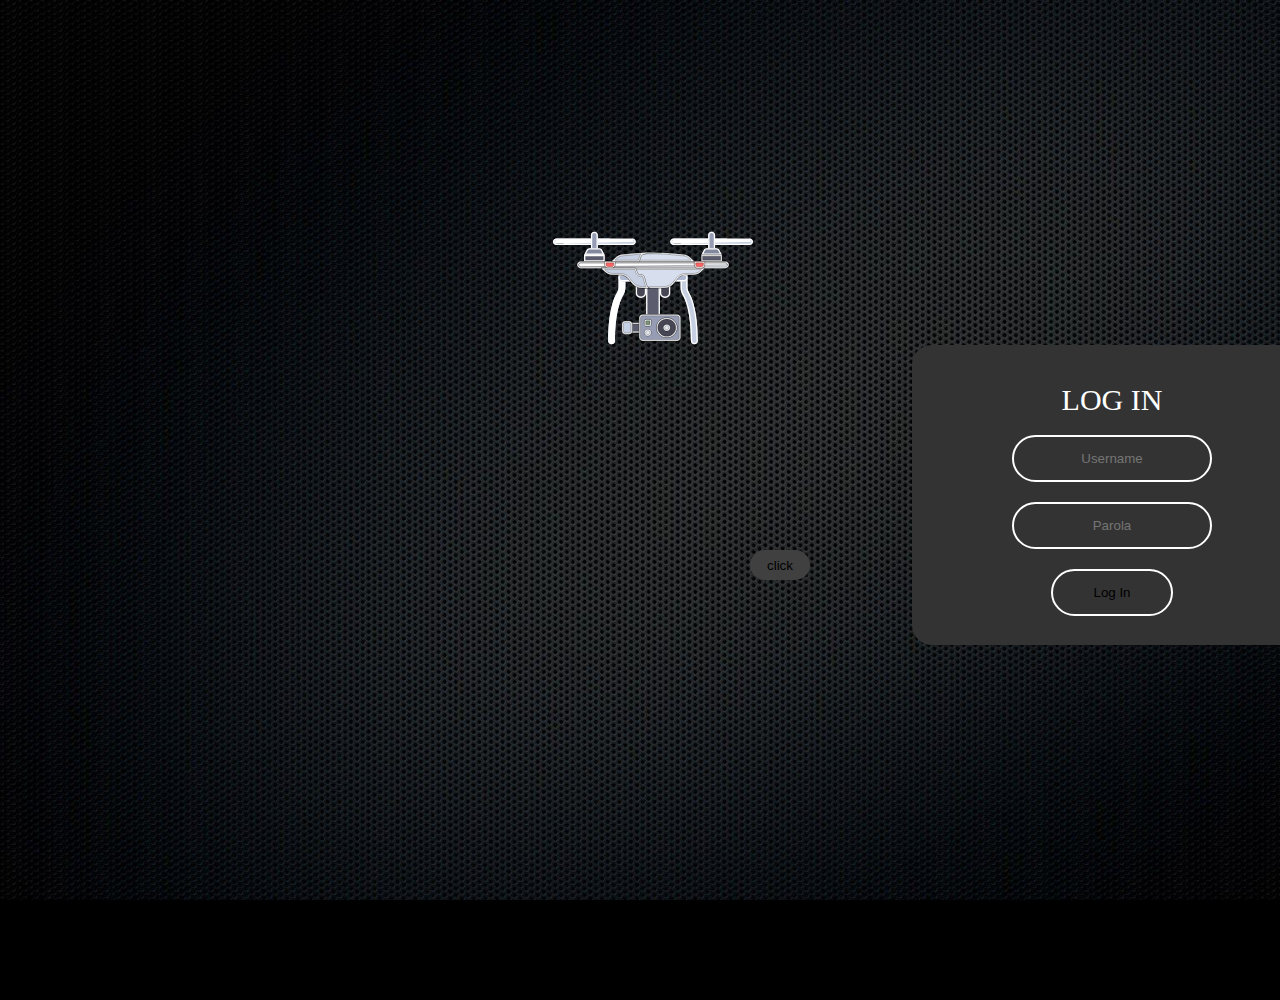
<file: index.html>
<!DOCTYPE html>
<html>
<head>
    <title>Drones</title>
    <link rel="stylesheet" type="text/css" href="css/drone.css">
    <meta charset="utf-8">
    <link rel="icon" type="favicon.ico" href="logo/pngfind.com-drone-png-534032.png">
</head>

<body background="logo/black22.png" style="background-repeat: no-repeat; background-size: cover; background-attachment: fixed; height: 1000px;">

   <svg width="441" height="109" viewBox="0 0 441 109" fill="none" xmlns="http://www.w3.org/2000/svg" id="logo">
<path d="M30.5859 105H9.21094L9.35156 93.9609H30.5859C37.8984 93.9609 43.9922 92.4375 48.8672 89.3906C53.7422 86.2969 57.3984 81.9844 59.8359 76.4531C62.3203 70.875 63.5625 64.3594 63.5625 56.9062V50.6484C63.5625 44.7891 62.8594 39.5859 61.4531 35.0391C60.0469 30.4453 57.9844 26.5781 55.2656 23.4375C52.5469 20.25 49.2188 17.8359 45.2812 16.1953C41.3906 14.5547 36.9141 13.7344 31.8516 13.7344H8.78906V2.625H31.8516C38.5547 2.625 44.6719 3.75 50.2031 6C55.7344 8.20312 60.4922 11.4141 64.4766 15.6328C68.5078 19.8047 71.6016 24.8672 73.7578 30.8203C75.9141 36.7266 76.9922 43.3828 76.9922 50.7891V56.9062C76.9922 64.3125 75.9141 70.9922 73.7578 76.9453C71.6016 82.8516 68.4844 87.8906 64.4062 92.0625C60.375 96.2344 55.5 99.4453 49.7812 101.695C44.1094 103.898 37.7109 105 30.5859 105ZM16.4531 2.625V105H2.88281V2.625H16.4531Z" stroke="white" stroke-width="5"/>
<path d="M108.422 40.875V105H95.4141V28.9219H108.07L108.422 40.875ZM132.188 28.5L132.117 40.5938C131.039 40.3594 130.008 40.2188 129.023 40.1719C128.086 40.0781 127.008 40.0312 125.789 40.0312C122.789 40.0312 120.141 40.5 117.844 41.4375C115.547 42.375 113.602 43.6875 112.008 45.375C110.414 47.0625 109.148 49.0781 108.211 51.4219C107.32 53.7188 106.734 56.25 106.453 59.0156L102.797 61.125C102.797 56.5312 103.242 52.2188 104.133 48.1875C105.07 44.1562 106.5 40.5938 108.422 37.5C110.344 34.3594 112.781 31.9219 115.734 30.1875C118.734 28.4062 122.297 27.5156 126.422 27.5156C127.359 27.5156 128.438 27.6328 129.656 27.8672C130.875 28.0547 131.719 28.2656 132.188 28.5Z" stroke="white" stroke-width="5"/>
<path d="M139.359 67.8047V66.1875C139.359 60.7031 140.156 55.6172 141.75 50.9297C143.344 46.1953 145.641 42.0938 148.641 38.625C151.641 35.1094 155.273 32.3906 159.539 30.4688C163.805 28.5 168.586 27.5156 173.883 27.5156C179.227 27.5156 184.031 28.5 188.297 30.4688C192.609 32.3906 196.266 35.1094 199.266 38.625C202.312 42.0938 204.633 46.1953 206.227 50.9297C207.82 55.6172 208.617 60.7031 208.617 66.1875V67.8047C208.617 73.2891 207.82 78.375 206.227 83.0625C204.633 87.75 202.312 91.8516 199.266 95.3672C196.266 98.8359 192.633 101.555 188.367 103.523C184.148 105.445 179.367 106.406 174.023 106.406C168.68 106.406 163.875 105.445 159.609 103.523C155.344 101.555 151.688 98.8359 148.641 95.3672C145.641 91.8516 143.344 87.75 141.75 83.0625C140.156 78.375 139.359 73.2891 139.359 67.8047ZM152.367 66.1875V67.8047C152.367 71.6016 152.812 75.1875 153.703 78.5625C154.594 81.8906 155.93 84.8438 157.711 87.4219C159.539 90 161.812 92.0391 164.531 93.5391C167.25 94.9922 170.414 95.7188 174.023 95.7188C177.586 95.7188 180.703 94.9922 183.375 93.5391C186.094 92.0391 188.344 90 190.125 87.4219C191.906 84.8438 193.242 81.8906 194.133 78.5625C195.07 75.1875 195.539 71.6016 195.539 67.8047V66.1875C195.539 62.4375 195.07 58.8984 194.133 55.5703C193.242 52.1953 191.883 49.2188 190.055 46.6406C188.273 44.0156 186.023 41.9531 183.305 40.4531C180.633 38.9531 177.492 38.2031 173.883 38.2031C170.32 38.2031 167.18 38.9531 164.461 40.4531C161.789 41.9531 159.539 44.0156 157.711 46.6406C155.93 49.2188 154.594 52.1953 153.703 55.5703C152.812 58.8984 152.367 62.4375 152.367 66.1875Z" stroke="white" stroke-width="5"/>
<path d="M237.938 45.1641V105H224.93V28.9219H237.234L237.938 45.1641ZM234.844 64.0781L229.43 63.8672C229.477 58.6641 230.25 53.8594 231.75 49.4531C233.25 45 235.359 41.1328 238.078 37.8516C240.797 34.5703 244.031 32.0391 247.781 30.2578C251.578 28.4297 255.773 27.5156 260.367 27.5156C264.117 27.5156 267.492 28.0312 270.492 29.0625C273.492 30.0469 276.047 31.6406 278.156 33.8438C280.312 36.0469 281.953 38.9062 283.078 42.4219C284.203 45.8906 284.766 50.1328 284.766 55.1484V105H271.688V55.0078C271.688 51.0234 271.102 47.8359 269.93 45.4453C268.758 43.0078 267.047 41.25 264.797 40.1719C262.547 39.0469 259.781 38.4844 256.5 38.4844C253.266 38.4844 250.312 39.1641 247.641 40.5234C245.016 41.8828 242.742 43.7578 240.82 46.1484C238.945 48.5391 237.469 51.2812 236.391 54.375C235.359 57.4219 234.844 60.6562 234.844 64.0781Z" stroke="white" stroke-width="5"/>
<path d="M336.094 106.406C330.797 106.406 325.992 105.516 321.68 103.734C317.414 101.906 313.734 99.3516 310.641 96.0703C307.594 92.7891 305.25 88.8984 303.609 84.3984C301.969 79.8984 301.148 74.9766 301.148 69.6328V66.6797C301.148 60.4922 302.062 54.9844 303.891 50.1562C305.719 45.2812 308.203 41.1562 311.344 37.7812C314.484 34.4062 318.047 31.8516 322.031 30.1172C326.016 28.3828 330.141 27.5156 334.406 27.5156C339.844 27.5156 344.531 28.4531 348.469 30.3281C352.453 32.2031 355.711 34.8281 358.242 38.2031C360.773 41.5312 362.648 45.4688 363.867 50.0156C365.086 54.5156 365.695 59.4375 365.695 64.7812V70.6172H308.883V60H352.688V59.0156C352.5 55.6406 351.797 52.3594 350.578 49.1719C349.406 45.9844 347.531 43.3594 344.953 41.2969C342.375 39.2344 338.859 38.2031 334.406 38.2031C331.453 38.2031 328.734 38.8359 326.25 40.1016C323.766 41.3203 321.633 43.1484 319.852 45.5859C318.07 48.0234 316.688 51 315.703 54.5156C314.719 58.0312 314.227 62.0859 314.227 66.6797V69.6328C314.227 73.2422 314.719 76.6406 315.703 79.8281C316.734 82.9688 318.211 85.7344 320.133 88.125C322.102 90.5156 324.469 92.3906 327.234 93.75C330.047 95.1094 333.234 95.7891 336.797 95.7891C341.391 95.7891 345.281 94.8516 348.469 92.9766C351.656 91.1016 354.445 88.5938 356.836 85.4531L364.711 91.7109C363.07 94.1953 360.984 96.5625 358.453 98.8125C355.922 101.062 352.805 102.891 349.102 104.297C345.445 105.703 341.109 106.406 336.094 106.406Z" stroke="white" stroke-width="5"/>
<path d="M425.18 84.8203C425.18 82.9453 424.758 81.2109 423.914 79.6172C423.117 77.9766 421.453 76.5 418.922 75.1875C416.438 73.8281 412.688 72.6562 407.672 71.6719C403.453 70.7812 399.633 69.7266 396.211 68.5078C392.836 67.2891 389.953 65.8125 387.562 64.0781C385.219 62.3438 383.414 60.3047 382.148 57.9609C380.883 55.6172 380.25 52.875 380.25 49.7344C380.25 46.7344 380.906 43.8984 382.219 41.2266C383.578 38.5547 385.477 36.1875 387.914 34.125C390.398 32.0625 393.375 30.4453 396.844 29.2734C400.312 28.1016 404.18 27.5156 408.445 27.5156C414.539 27.5156 419.742 28.5938 424.055 30.75C428.367 32.9062 431.672 35.7891 433.969 39.3984C436.266 42.9609 437.414 46.9219 437.414 51.2812H424.406C424.406 49.1719 423.773 47.1328 422.508 45.1641C421.289 43.1484 419.484 41.4844 417.094 40.1719C414.75 38.8594 411.867 38.2031 408.445 38.2031C404.836 38.2031 401.906 38.7656 399.656 39.8906C397.453 40.9688 395.836 42.3516 394.805 44.0391C393.82 45.7266 393.328 47.5078 393.328 49.3828C393.328 50.7891 393.562 52.0547 394.031 53.1797C394.547 54.2578 395.438 55.2656 396.703 56.2031C397.969 57.0938 399.75 57.9375 402.047 58.7344C404.344 59.5312 407.273 60.3281 410.836 61.125C417.07 62.5312 422.203 64.2188 426.234 66.1875C430.266 68.1562 433.266 70.5703 435.234 73.4297C437.203 76.2891 438.188 79.7578 438.188 83.8359C438.188 87.1641 437.484 90.2109 436.078 92.9766C434.719 95.7422 432.727 98.1328 430.102 100.148C427.523 102.117 424.43 103.664 420.82 104.789C417.258 105.867 413.25 106.406 408.797 106.406C402.094 106.406 396.422 105.211 391.781 102.82C387.141 100.43 383.625 97.3359 381.234 93.5391C378.844 89.7422 377.648 85.7344 377.648 81.5156H390.727C390.914 85.0781 391.945 87.9141 393.82 90.0234C395.695 92.0859 397.992 93.5625 400.711 94.4531C403.43 95.2969 406.125 95.7188 408.797 95.7188C412.359 95.7188 415.336 95.25 417.727 94.3125C420.164 93.375 422.016 92.0859 423.281 90.4453C424.547 88.8047 425.18 86.9297 425.18 84.8203Z" stroke="white" stroke-width="5"/>
</svg>



<svg width="300" height="37" viewBox="0 0 300 37" fill="none" xmlns="http://www.w3.org/2000/svg" id="logos">
<path d="M7.89648 28H2.55273L2.58789 25.2402H7.89648C9.72461 25.2402 11.248 24.8594 12.4668 24.0977C13.6855 23.3242 14.5996 22.2461 15.209 20.8633C15.8301 19.4688 16.1406 17.8398 16.1406 15.9766V14.4121C16.1406 12.9473 15.9648 11.6465 15.6133 10.5098C15.2617 9.36133 14.7461 8.39453 14.0664 7.60938C13.3867 6.8125 12.5547 6.20898 11.5703 5.79883C10.5977 5.38867 9.47852 5.18359 8.21289 5.18359H2.44727V2.40625H8.21289C9.88867 2.40625 11.418 2.6875 12.8008 3.25C14.1836 3.80078 15.373 4.60352 16.3691 5.6582C17.377 6.70117 18.1504 7.9668 18.6895 9.45508C19.2285 10.9316 19.498 12.5957 19.498 14.4473V15.9766C19.498 17.8281 19.2285 19.498 18.6895 20.9863C18.1504 22.4629 17.3711 23.7227 16.3516 24.7656C15.3438 25.8086 14.125 26.6113 12.6953 27.1738C11.2773 27.7246 9.67773 28 7.89648 28ZM4.36328 2.40625V28H0.970703V2.40625H4.36328Z" stroke="white"/>
<path d="M31.9961 28.3516C30.6719 28.3516 29.4707 28.1289 28.3926 27.6836C27.3262 27.2266 26.4062 26.5879 25.6328 25.7676C24.8711 24.9473 24.2852 23.9746 23.875 22.8496C23.4648 21.7246 23.2598 20.4941 23.2598 19.1582V18.4199C23.2598 16.873 23.4883 15.4961 23.9453 14.2891C24.4023 13.0703 25.0234 12.0391 25.8086 11.1953C26.5938 10.3516 27.4844 9.71289 28.4805 9.2793C29.4766 8.8457 30.5078 8.62891 31.5742 8.62891C32.9336 8.62891 34.1055 8.86328 35.0898 9.33203C36.0859 9.80078 36.9004 10.457 37.5332 11.3008C38.166 12.1328 38.6348 13.1172 38.9395 14.2539C39.2441 15.3789 39.3965 16.6094 39.3965 17.9453V19.4043H25.1934V16.75H36.1445V16.5039C36.0977 15.6602 35.9219 14.8398 35.6172 14.043C35.3242 13.2461 34.8555 12.5898 34.2109 12.0742C33.5664 11.5586 32.6875 11.3008 31.5742 11.3008C30.8359 11.3008 30.1562 11.459 29.5352 11.7754C28.9141 12.0801 28.3809 12.5371 27.9355 13.1465C27.4902 13.7559 27.1445 14.5 26.8984 15.3789C26.6523 16.2578 26.5293 17.2715 26.5293 18.4199V19.1582C26.5293 20.0605 26.6523 20.9102 26.8984 21.707C27.1562 22.4922 27.5254 23.1836 28.0059 23.7812C28.498 24.3789 29.0898 24.8477 29.7812 25.1875C30.4844 25.5273 31.2812 25.6973 32.1719 25.6973C33.3203 25.6973 34.293 25.4629 35.0898 24.9941C35.8867 24.5254 36.584 23.8984 37.1816 23.1133L39.1504 24.6777C38.7402 25.2988 38.2188 25.8906 37.5859 26.4531C36.9531 27.0156 36.1738 27.4727 35.248 27.8242C34.334 28.1758 33.25 28.3516 31.9961 28.3516Z" stroke="white"/>
<path d="M54.2676 22.9551C54.2676 22.4863 54.1621 22.0527 53.9512 21.6543C53.752 21.2441 53.3359 20.875 52.7031 20.5469C52.082 20.207 51.1445 19.9141 49.8906 19.668C48.8359 19.4453 47.8809 19.1816 47.0254 18.877C46.1816 18.5723 45.4609 18.2031 44.8633 17.7695C44.2773 17.3359 43.8262 16.8262 43.5098 16.2402C43.1934 15.6543 43.0352 14.9688 43.0352 14.1836C43.0352 13.4336 43.1992 12.7246 43.5273 12.0566C43.8672 11.3887 44.3418 10.7969 44.9512 10.2812C45.5723 9.76562 46.3164 9.36133 47.1836 9.06836C48.0508 8.77539 49.0176 8.62891 50.084 8.62891C51.6074 8.62891 52.9082 8.89844 53.9863 9.4375C55.0645 9.97656 55.8906 10.6973 56.4648 11.5996C57.0391 12.4902 57.3262 13.4805 57.3262 14.5703H54.0742C54.0742 14.043 53.916 13.5332 53.5996 13.041C53.2949 12.5371 52.8438 12.1211 52.2461 11.793C51.6602 11.4648 50.9395 11.3008 50.084 11.3008C49.1816 11.3008 48.4492 11.4414 47.8867 11.7227C47.3359 11.9922 46.9316 12.3379 46.6738 12.7598C46.4277 13.1816 46.3047 13.627 46.3047 14.0957C46.3047 14.4473 46.3633 14.7637 46.4805 15.0449C46.6094 15.3145 46.832 15.5664 47.1484 15.8008C47.4648 16.0234 47.9102 16.2344 48.4844 16.4336C49.0586 16.6328 49.791 16.832 50.6816 17.0312C52.2402 17.3828 53.5234 17.8047 54.5312 18.2969C55.5391 18.7891 56.2891 19.3926 56.7812 20.1074C57.2734 20.8223 57.5195 21.6895 57.5195 22.709C57.5195 23.541 57.3438 24.3027 56.9922 24.9941C56.6523 25.6855 56.1543 26.2832 55.498 26.7871C54.8535 27.2793 54.0801 27.666 53.1777 27.9473C52.2871 28.2168 51.2852 28.3516 50.1719 28.3516C48.4961 28.3516 47.0781 28.0527 45.918 27.4551C44.7578 26.8574 43.8789 26.084 43.2812 25.1348C42.6836 24.1855 42.3848 23.1836 42.3848 22.1289H45.6543C45.7012 23.0195 45.959 23.7285 46.4277 24.2559C46.8965 24.7715 47.4707 25.1406 48.1504 25.3633C48.8301 25.5742 49.5039 25.6797 50.1719 25.6797C51.0625 25.6797 51.8066 25.5625 52.4043 25.3281C53.0137 25.0938 53.4766 24.7715 53.793 24.3613C54.1094 23.9512 54.2676 23.4824 54.2676 22.9551Z" stroke="white"/>
<path d="M65.3242 8.98047V28H62.0547V8.98047H65.3242ZM61.8086 3.93555C61.8086 3.4082 61.9668 2.96289 62.2832 2.59961C62.6113 2.23633 63.0918 2.05469 63.7246 2.05469C64.3457 2.05469 64.8203 2.23633 65.1484 2.59961C65.4883 2.96289 65.6582 3.4082 65.6582 3.93555C65.6582 4.43945 65.4883 4.87305 65.1484 5.23633C64.8203 5.58789 64.3457 5.76367 63.7246 5.76367C63.0918 5.76367 62.6113 5.58789 62.2832 5.23633C61.9668 4.87305 61.8086 4.43945 61.8086 3.93555Z" stroke="white"/>
<path d="M82.8672 8.98047H85.8203V27.5957C85.8203 29.2715 85.4805 30.7012 84.8008 31.8848C84.1211 33.0684 83.1719 33.9648 81.9531 34.5742C80.7461 35.1953 79.3516 35.5059 77.7695 35.5059C77.1133 35.5059 76.3398 35.4004 75.4492 35.1895C74.5703 34.9902 73.7031 34.6445 72.8477 34.1523C72.0039 33.6719 71.2949 33.0215 70.7207 32.2012L72.4258 30.2676C73.2227 31.2285 74.0547 31.8965 74.9219 32.2715C75.8008 32.6465 76.668 32.834 77.5234 32.834C78.5547 32.834 79.4453 32.6406 80.1953 32.2539C80.9453 31.8672 81.5254 31.293 81.9355 30.5312C82.3574 29.7812 82.5684 28.8555 82.5684 27.7539V13.1641L82.8672 8.98047ZM69.7715 18.7012V18.332C69.7715 16.8789 69.9414 15.5605 70.2812 14.377C70.6328 13.1816 71.1309 12.1562 71.7754 11.3008C72.4316 10.4453 73.2227 9.78906 74.1484 9.33203C75.0742 8.86328 76.1172 8.62891 77.2773 8.62891C78.4727 8.62891 79.5156 8.83984 80.4062 9.26172C81.3086 9.67188 82.0703 10.2754 82.6914 11.0723C83.3242 11.8574 83.8223 12.8066 84.1855 13.9199C84.5488 15.0332 84.8008 16.293 84.9414 17.6992V19.3164C84.8125 20.7109 84.5605 21.9648 84.1855 23.0781C83.8223 24.1914 83.3242 25.1406 82.6914 25.9258C82.0703 26.7109 81.3086 27.3145 80.4062 27.7363C79.5039 28.1465 78.4492 28.3516 77.2422 28.3516C76.1055 28.3516 75.0742 28.1113 74.1484 27.6309C73.2344 27.1504 72.4492 26.4766 71.793 25.6094C71.1367 24.7422 70.6328 23.7227 70.2812 22.5508C69.9414 21.3672 69.7715 20.084 69.7715 18.7012ZM73.0234 18.332V18.7012C73.0234 19.6504 73.1172 20.541 73.3047 21.373C73.5039 22.2051 73.8027 22.9375 74.2012 23.5703C74.6113 24.2031 75.1328 24.7012 75.7656 25.0645C76.3984 25.416 77.1543 25.5918 78.0332 25.5918C79.1113 25.5918 80.002 25.3633 80.7051 24.9062C81.4082 24.4492 81.9648 23.8457 82.375 23.0957C82.7969 22.3457 83.125 21.5312 83.3594 20.6523V16.416C83.2305 15.7715 83.0312 15.1504 82.7617 14.5527C82.5039 13.9434 82.1641 13.4043 81.7422 12.9355C81.332 12.4551 80.8223 12.0742 80.2129 11.793C79.6035 11.5117 78.8887 11.3711 78.0684 11.3711C77.1777 11.3711 76.4102 11.5586 75.7656 11.9336C75.1328 12.2969 74.6113 12.8008 74.2012 13.4453C73.8027 14.0781 73.5039 14.8164 73.3047 15.6602C73.1172 16.4922 73.0234 17.3828 73.0234 18.332Z" stroke="white"/>
<path d="M94.0117 13.041V28H90.7598V8.98047H93.8359L94.0117 13.041ZM93.2383 17.7695L91.8848 17.7168C91.8965 16.416 92.0898 15.2148 92.4648 14.1133C92.8398 13 93.3672 12.0332 94.0469 11.2129C94.7266 10.3926 95.5352 9.75977 96.4727 9.31445C97.4219 8.85742 98.4707 8.62891 99.6191 8.62891C100.557 8.62891 101.4 8.75781 102.15 9.01562C102.9 9.26172 103.539 9.66016 104.066 10.2109C104.605 10.7617 105.016 11.4766 105.297 12.3555C105.578 13.2227 105.719 14.2832 105.719 15.5371V28H102.449V15.502C102.449 14.5059 102.303 13.709 102.01 13.1113C101.717 12.502 101.289 12.0625 100.727 11.793C100.164 11.5117 99.4727 11.3711 98.6523 11.3711C97.8438 11.3711 97.1055 11.541 96.4375 11.8809C95.7812 12.2207 95.2129 12.6895 94.7324 13.2871C94.2637 13.8848 93.8945 14.5703 93.625 15.3438C93.3672 16.1055 93.2383 16.9141 93.2383 17.7695Z" stroke="white"/>
<path d="M119.57 1H122.84V24.3086L122.559 28H119.57V1ZM135.689 18.332V18.7012C135.689 20.084 135.525 21.3672 135.197 22.5508C134.869 23.7227 134.389 24.7422 133.756 25.6094C133.123 26.4766 132.35 27.1504 131.436 27.6309C130.521 28.1113 129.473 28.3516 128.289 28.3516C127.082 28.3516 126.021 28.1465 125.107 27.7363C124.205 27.3145 123.443 26.7109 122.822 25.9258C122.201 25.1406 121.703 24.1914 121.328 23.0781C120.965 21.9648 120.713 20.7109 120.572 19.3164V17.6992C120.713 16.293 120.965 15.0332 121.328 13.9199C121.703 12.8066 122.201 11.8574 122.822 11.0723C123.443 10.2754 124.205 9.67188 125.107 9.26172C126.01 8.83984 127.059 8.62891 128.254 8.62891C129.449 8.62891 130.51 8.86328 131.436 9.33203C132.361 9.78906 133.135 10.4453 133.756 11.3008C134.389 12.1562 134.869 13.1816 135.197 14.377C135.525 15.5605 135.689 16.8789 135.689 18.332ZM132.42 18.7012V18.332C132.42 17.3828 132.332 16.4922 132.156 15.6602C131.98 14.8164 131.699 14.0781 131.312 13.4453C130.926 12.8008 130.416 12.2969 129.783 11.9336C129.15 11.5586 128.371 11.3711 127.445 11.3711C126.625 11.3711 125.91 11.5117 125.301 11.793C124.703 12.0742 124.193 12.4551 123.771 12.9355C123.35 13.4043 123.004 13.9434 122.734 14.5527C122.477 15.1504 122.283 15.7715 122.154 16.416V20.6523C122.342 21.4727 122.646 22.2637 123.068 23.0254C123.502 23.7754 124.076 24.3906 124.791 24.8711C125.518 25.3516 126.414 25.5918 127.48 25.5918C128.359 25.5918 129.109 25.416 129.73 25.0645C130.363 24.7012 130.873 24.2031 131.26 23.5703C131.658 22.9375 131.951 22.2051 132.139 21.373C132.326 20.541 132.42 19.6504 132.42 18.7012Z" stroke="white"/>
<path d="M144.936 26.0312L150.227 8.98047H153.707L146.078 30.9355C145.902 31.4043 145.668 31.9082 145.375 32.4473C145.094 32.998 144.73 33.5195 144.285 34.0117C143.84 34.5039 143.301 34.9023 142.668 35.207C142.047 35.5234 141.303 35.6816 140.436 35.6816C140.178 35.6816 139.85 35.6465 139.451 35.5762C139.053 35.5059 138.771 35.4473 138.607 35.4004L138.59 32.7637C138.684 32.7754 138.83 32.7871 139.029 32.7988C139.24 32.8223 139.387 32.834 139.469 32.834C140.207 32.834 140.834 32.7344 141.35 32.5352C141.865 32.3477 142.299 32.0254 142.65 31.5684C143.014 31.123 143.324 30.5078 143.582 29.7227L144.936 26.0312ZM141.051 8.98047L145.99 23.7461L146.834 27.1738L144.496 28.3691L137.5 8.98047H141.051Z" stroke="white"/>
<path d="M166.064 2.40625H174.537C176.459 2.40625 178.082 2.69922 179.406 3.28516C180.742 3.87109 181.756 4.73828 182.447 5.88672C183.15 7.02344 183.502 8.42383 183.502 10.0879C183.502 11.2598 183.262 12.332 182.781 13.3047C182.312 14.2656 181.633 15.0859 180.742 15.7656C179.863 16.4336 178.809 16.9316 177.578 17.2598L176.629 17.6289H168.666L168.631 14.8691H174.643C175.861 14.8691 176.875 14.6582 177.684 14.2363C178.492 13.8027 179.102 13.2227 179.512 12.4961C179.922 11.7695 180.127 10.9668 180.127 10.0879C180.127 9.10352 179.934 8.24219 179.547 7.50391C179.16 6.76562 178.551 6.19727 177.719 5.79883C176.898 5.38867 175.838 5.18359 174.537 5.18359H169.457V28H166.064V2.40625ZM181.023 28L174.801 16.3984L178.334 16.3809L184.645 27.7891V28H181.023Z" stroke="white"/>
<path d="M186.895 18.7012V18.2969C186.895 16.9258 187.094 15.6543 187.492 14.4824C187.891 13.2988 188.465 12.2734 189.215 11.4062C189.965 10.5273 190.873 9.84766 191.939 9.36719C193.006 8.875 194.201 8.62891 195.525 8.62891C196.861 8.62891 198.062 8.875 199.129 9.36719C200.207 9.84766 201.121 10.5273 201.871 11.4062C202.633 12.2734 203.213 13.2988 203.611 14.4824C204.01 15.6543 204.209 16.9258 204.209 18.2969V18.7012C204.209 20.0723 204.01 21.3438 203.611 22.5156C203.213 23.6875 202.633 24.7129 201.871 25.5918C201.121 26.459 200.213 27.1387 199.146 27.6309C198.092 28.1113 196.896 28.3516 195.561 28.3516C194.225 28.3516 193.023 28.1113 191.957 27.6309C190.891 27.1387 189.977 26.459 189.215 25.5918C188.465 24.7129 187.891 23.6875 187.492 22.5156C187.094 21.3438 186.895 20.0723 186.895 18.7012ZM190.146 18.2969V18.7012C190.146 19.6504 190.258 20.5469 190.48 21.3906C190.703 22.2227 191.037 22.9609 191.482 23.6055C191.939 24.25 192.508 24.7598 193.188 25.1348C193.867 25.498 194.658 25.6797 195.561 25.6797C196.451 25.6797 197.23 25.498 197.898 25.1348C198.578 24.7598 199.141 24.25 199.586 23.6055C200.031 22.9609 200.365 22.2227 200.588 21.3906C200.822 20.5469 200.939 19.6504 200.939 18.7012V18.2969C200.939 17.3594 200.822 16.4746 200.588 15.6426C200.365 14.7988 200.025 14.0547 199.568 13.4102C199.123 12.7539 198.561 12.2383 197.881 11.8633C197.213 11.4883 196.428 11.3008 195.525 11.3008C194.635 11.3008 193.85 11.4883 193.17 11.8633C192.502 12.2383 191.939 12.7539 191.482 13.4102C191.037 14.0547 190.703 14.7988 190.48 15.6426C190.258 16.4746 190.146 17.3594 190.146 18.2969Z" stroke="white"/>
<path d="M208.27 1H211.539V24.3086L211.258 28H208.27V1ZM224.389 18.332V18.7012C224.389 20.084 224.225 21.3672 223.896 22.5508C223.568 23.7227 223.088 24.7422 222.455 25.6094C221.822 26.4766 221.049 27.1504 220.135 27.6309C219.221 28.1113 218.172 28.3516 216.988 28.3516C215.781 28.3516 214.721 28.1465 213.807 27.7363C212.904 27.3145 212.143 26.7109 211.521 25.9258C210.9 25.1406 210.402 24.1914 210.027 23.0781C209.664 21.9648 209.412 20.7109 209.271 19.3164V17.6992C209.412 16.293 209.664 15.0332 210.027 13.9199C210.402 12.8066 210.9 11.8574 211.521 11.0723C212.143 10.2754 212.904 9.67188 213.807 9.26172C214.709 8.83984 215.758 8.62891 216.953 8.62891C218.148 8.62891 219.209 8.86328 220.135 9.33203C221.061 9.78906 221.834 10.4453 222.455 11.3008C223.088 12.1562 223.568 13.1816 223.896 14.377C224.225 15.5605 224.389 16.8789 224.389 18.332ZM221.119 18.7012V18.332C221.119 17.3828 221.031 16.4922 220.855 15.6602C220.68 14.8164 220.398 14.0781 220.012 13.4453C219.625 12.8008 219.115 12.2969 218.482 11.9336C217.85 11.5586 217.07 11.3711 216.145 11.3711C215.324 11.3711 214.609 11.5117 214 11.793C213.402 12.0742 212.893 12.4551 212.471 12.9355C212.049 13.4043 211.703 13.9434 211.434 14.5527C211.176 15.1504 210.982 15.7715 210.854 16.416V20.6523C211.041 21.4727 211.346 22.2637 211.768 23.0254C212.201 23.7754 212.775 24.3906 213.49 24.8711C214.217 25.3516 215.113 25.5918 216.18 25.5918C217.059 25.5918 217.809 25.416 218.43 25.0645C219.062 24.7012 219.572 24.2031 219.959 23.5703C220.357 22.9375 220.65 22.2051 220.838 21.373C221.025 20.541 221.119 19.6504 221.119 18.7012Z" stroke="white"/>
<path d="M236.395 28.3516C235.07 28.3516 233.869 28.1289 232.791 27.6836C231.725 27.2266 230.805 26.5879 230.031 25.7676C229.27 24.9473 228.684 23.9746 228.273 22.8496C227.863 21.7246 227.658 20.4941 227.658 19.1582V18.4199C227.658 16.873 227.887 15.4961 228.344 14.2891C228.801 13.0703 229.422 12.0391 230.207 11.1953C230.992 10.3516 231.883 9.71289 232.879 9.2793C233.875 8.8457 234.906 8.62891 235.973 8.62891C237.332 8.62891 238.504 8.86328 239.488 9.33203C240.484 9.80078 241.299 10.457 241.932 11.3008C242.564 12.1328 243.033 13.1172 243.338 14.2539C243.643 15.3789 243.795 16.6094 243.795 17.9453V19.4043H229.592V16.75H240.543V16.5039C240.496 15.6602 240.32 14.8398 240.016 14.043C239.723 13.2461 239.254 12.5898 238.609 12.0742C237.965 11.5586 237.086 11.3008 235.973 11.3008C235.234 11.3008 234.555 11.459 233.934 11.7754C233.312 12.0801 232.779 12.5371 232.334 13.1465C231.889 13.7559 231.543 14.5 231.297 15.3789C231.051 16.2578 230.928 17.2715 230.928 18.4199V19.1582C230.928 20.0605 231.051 20.9102 231.297 21.707C231.555 22.4922 231.924 23.1836 232.404 23.7812C232.896 24.3789 233.488 24.8477 234.18 25.1875C234.883 25.5273 235.68 25.6973 236.57 25.6973C237.719 25.6973 238.691 25.4629 239.488 24.9941C240.285 24.5254 240.982 23.8984 241.58 23.1133L243.549 24.6777C243.139 25.2988 242.617 25.8906 241.984 26.4531C241.352 27.0156 240.572 27.4727 239.646 27.8242C238.732 28.1758 237.648 28.3516 236.395 28.3516Z" stroke="white"/>
<path d="M250.844 11.9688V28H247.592V8.98047H250.756L250.844 11.9688ZM256.785 8.875L256.768 11.8984C256.498 11.8398 256.24 11.8047 255.994 11.793C255.76 11.7695 255.49 11.7578 255.186 11.7578C254.436 11.7578 253.773 11.875 253.199 12.1094C252.625 12.3438 252.139 12.6719 251.74 13.0938C251.342 13.5156 251.025 14.0195 250.791 14.6055C250.568 15.1797 250.422 15.8125 250.352 16.5039L249.438 17.0312C249.438 15.8828 249.549 14.8047 249.771 13.7969C250.006 12.7891 250.363 11.8984 250.844 11.125C251.324 10.3398 251.934 9.73047 252.672 9.29688C253.422 8.85156 254.312 8.62891 255.344 8.62891C255.578 8.62891 255.848 8.6582 256.152 8.7168C256.457 8.76367 256.668 8.81641 256.785 8.875Z" stroke="white"/>
<path d="M268.633 8.98047V11.4766H258.35V8.98047H268.633ZM261.83 4.35742H265.082V23.2891C265.082 23.9336 265.182 24.4199 265.381 24.748C265.58 25.0762 265.838 25.293 266.154 25.3984C266.471 25.5039 266.811 25.5566 267.174 25.5566C267.443 25.5566 267.725 25.5332 268.018 25.4863C268.322 25.4277 268.551 25.3809 268.703 25.3457L268.721 28C268.463 28.082 268.123 28.1582 267.701 28.2285C267.291 28.3105 266.793 28.3516 266.207 28.3516C265.41 28.3516 264.678 28.1934 264.01 27.877C263.342 27.5605 262.809 27.0332 262.41 26.2949C262.023 25.5449 261.83 24.5371 261.83 23.2715V4.35742Z" stroke="white"/>
<path d="M290.623 2.40625V28H287.283V2.40625H290.623ZM298.85 2.40625V5.18359H279.074V2.40625H298.85Z" stroke="white"/>
</svg>

<button id="buton"><a href="home.html">click</a></button>

<svg width="763" height="432" viewBox="0 0 763 432" fill="none" xmlns="http://www.w3.org/2000/svg" id="img">
<path d="M749.844 51.9305H460.432C453.167 51.9305 447.276 46.2789 447.276 39.3092C447.276 32.3395 453.167 26.6879 460.432 26.6879H749.846C757.111 26.6879 763.001 32.3395 763.001 39.3092C763 46.2804 757.109 51.9305 749.844 51.9305Z" fill="#C7CFE2" stroke="black"/>
<path fill-rule="evenodd" clip-rule="evenodd" d="M460.432 46.9305H749.844C754.545 46.9305 758 43.3258 758.001 39.3092M460.432 46.9305C455.731 46.9305 452.276 43.3241 452.276 39.3092ZM452.276 39.3092C452.276 35.2943 455.731 31.6879 460.432 31.6879ZM460.432 31.6879H749.846ZM749.846 31.6879C754.546 31.6879 758.001 35.2936 758.001 39.3081ZM763.001 39.3092C763.001 32.3395 757.111 26.6879 749.846 26.6879H460.432C453.167 26.6879 447.276 32.3395 447.276 39.3092C447.276 46.2789 453.167 51.9305 460.432 51.9305H749.844C757.109 51.9305 763 46.2804 763.001 39.3092Z" fill="white"/>
<path d="M460.432 46.9305H749.844C754.545 46.9305 758 43.3258 758.001 39.3092L460.432 46.9305ZM460.432 46.9305C455.731 46.9305 452.276 43.3241 452.276 39.3092M460.432 46.9305L452.276 39.3092M452.276 39.3092C452.276 35.2943 455.731 31.6879 460.432 31.6879M452.276 39.3092L460.432 31.6879M460.432 31.6879H749.846M460.432 31.6879H749.846M749.846 31.6879C754.546 31.6879 758.001 35.2936 758.001 39.3081L749.846 31.6879ZM749.846 26.6879C757.111 26.6879 763.001 32.3395 763.001 39.3092C763 46.2804 757.109 51.9305 749.844 51.9305H460.432C453.167 51.9305 447.276 46.2789 447.276 39.3092C447.276 32.3395 453.167 26.6879 460.432 26.6879H749.846Z" stroke="black"/>
<path d="M302.568 51.9305H13.1558C5.8909 51.9305 0 46.2789 0 39.3092C0 32.3395 5.8909 26.6879 13.1558 26.6879H302.57C309.835 26.6879 315.726 32.3395 315.726 39.3092C315.724 46.2804 309.835 51.9305 302.568 51.9305Z" fill="#C7CFE2" stroke="black"/>
<path fill-rule="evenodd" clip-rule="evenodd" d="M13.1558 46.9305H302.568C307.27 46.9305 310.724 43.3261 310.726 39.3092M13.1558 46.9305C8.45484 46.9305 5 43.3241 5 39.3092ZM5 39.3092C5 35.2943 8.45483 31.6879 13.1558 31.6879ZM13.1558 31.6879H302.57ZM302.57 31.6879C307.27 31.6879 310.725 35.2936 310.726 39.3081ZM315.726 39.3092C315.726 32.3395 309.835 26.6879 302.57 26.6879H13.1558C5.8909 26.6879 0 32.3395 0 39.3092C0 46.2789 5.8909 51.9305 13.1558 51.9305H302.568C309.835 51.9305 315.724 46.2804 315.726 39.3092Z" fill="white"/>
<path d="M13.1558 46.9305H302.568C307.27 46.9305 310.724 43.3261 310.726 39.3092L13.1558 46.9305ZM13.1558 46.9305C8.45484 46.9305 5 43.3241 5 39.3092M13.1558 46.9305L5 39.3092M5 39.3092C5 35.2943 8.45483 31.6879 13.1558 31.6879M5 39.3092L13.1558 31.6879M13.1558 31.6879H302.57M13.1558 31.6879H302.57M302.57 31.6879C307.27 31.6879 310.725 35.2936 310.726 39.3081L302.57 31.6879ZM302.57 26.6879C309.835 26.6879 315.726 32.3395 315.726 39.3092C315.724 46.2804 309.835 51.9305 302.568 51.9305H13.1558C5.8909 51.9305 0 46.2789 0 39.3092C0 32.3395 5.8909 26.6879 13.1558 26.6879H302.57Z" stroke="black"/>
<path d="M157.862 1.44823C150.597 1.44823 144.706 7.09979 144.706 14.0695V77.1731H171.016V14.0695C171.018 7.09979 165.127 1.44823 157.862 1.44823Z" fill="#959CB3" stroke="black"/>
<path fill-rule="evenodd" clip-rule="evenodd" d="M171.016 14.0695C171.018 7.09979 165.127 1.44823 157.862 1.44823C150.597 1.44823 144.706 7.09979 144.706 14.0695V77.1731H171.016V14.0695ZM166.016 72.1731V14.0684C166.017 10.0546 162.563 6.44823 157.862 6.44823C153.161 6.44823 149.706 10.0546 149.706 14.0695V72.1731H166.016Z" fill="white" stroke="black"/>
<path d="M605.138 1.44823C597.873 1.44823 591.982 7.09979 591.982 14.0695V77.1731H618.292V14.0695C618.294 7.09979 612.403 1.44823 605.138 1.44823Z" fill="#959CB3" stroke="black"/>
<path fill-rule="evenodd" clip-rule="evenodd" d="M618.292 14.0695C618.294 7.09979 612.403 1.44823 605.138 1.44823C597.873 1.44823 591.982 7.09979 591.982 14.0695V77.1731H618.292V14.0695ZM613.292 72.1731V14.0684C613.293 10.0546 609.839 6.44823 605.138 6.44823C600.437 6.44823 596.982 10.0546 596.982 14.0695V72.1731H613.292Z" fill="white" stroke="black"/>
<path d="M335.456 253.862C324.558 253.862 315.724 245.386 315.724 234.932V197.07C315.724 186.614 324.56 178.139 335.456 178.139C346.354 178.139 355.188 186.616 355.188 197.07V234.932C355.19 245.386 346.354 253.862 335.456 253.862Z" fill="#464655" stroke="black"/>
<path fill-rule="evenodd" clip-rule="evenodd" d="M350.188 234.932V197.07C350.188 189.57 343.79 183.139 335.456 183.139C327.123 183.139 320.724 189.569 320.724 197.07V234.932C320.724 242.431 327.122 248.862 335.456 248.862C343.791 248.862 350.189 242.43 350.188 234.932ZM355.188 234.932V197.07C355.188 186.616 346.354 178.139 335.456 178.139C324.56 178.139 315.724 186.614 315.724 197.07V234.932C315.724 245.386 324.558 253.862 335.456 253.862C346.354 253.862 355.19 245.386 355.188 234.932Z" fill="white" stroke="black"/>
<path d="M427.544 253.862C416.646 253.862 407.812 245.386 407.812 234.932V197.07C407.812 186.614 416.647 178.139 427.544 178.139C438.442 178.139 447.276 186.616 447.276 197.07V234.932C447.276 245.386 438.44 253.862 427.544 253.862Z" fill="#464655" stroke="black"/>
<path fill-rule="evenodd" clip-rule="evenodd" d="M412.812 234.932C412.812 242.431 419.21 248.862 427.544 248.862C435.876 248.862 442.276 242.431 442.276 234.932V197.07C442.276 189.57 435.878 183.139 427.544 183.139C419.211 183.139 412.812 189.569 412.812 197.07V234.932ZM407.812 234.932C407.812 245.386 416.646 253.862 427.544 253.862C438.44 253.862 447.276 245.386 447.276 234.932V197.07C447.276 186.616 438.442 178.139 427.544 178.139C416.647 178.139 407.812 186.614 407.812 197.07V234.932Z" fill="white" stroke="black"/>
<path d="M407.81 203.379H355.19V329.586H407.81V203.379Z" fill="#5B5D6E" stroke="black"/>
<path fill-rule="evenodd" clip-rule="evenodd" d="M402.81 208.379H360.19V324.586H402.81V208.379ZM407.81 203.379V329.586H355.19V203.379H407.81Z" fill="white" stroke="black"/>
<path d="M223.638 430.552C216.373 430.552 210.482 424.9 210.482 417.93C210.482 305.508 231.968 253.085 244.771 231.85C248.157 226.235 249.948 219.766 249.948 213.141V178.138C249.948 171.168 255.839 165.516 263.104 165.516C270.369 165.516 276.26 171.168 276.26 178.138V213.141C276.26 224.202 273.246 235.042 267.543 244.489C258.301 259.82 236.795 307.426 236.795 417.93C236.794 424.9 230.903 430.552 223.638 430.552Z" fill="#C7CFE2" stroke="black"/>
<path fill-rule="evenodd" clip-rule="evenodd" d="M267.543 244.489C273.246 235.042 276.26 224.202 276.26 213.141V178.138C276.26 171.168 270.369 165.516 263.104 165.516C255.839 165.516 249.948 171.168 249.948 178.138V213.141C249.948 219.766 248.157 226.235 244.771 231.85C231.968 253.085 210.482 305.508 210.482 417.93C210.482 424.9 216.373 430.552 223.638 430.552C230.903 430.552 236.794 424.9 236.795 417.93C236.795 307.426 258.301 259.82 267.543 244.489Z" fill="white" stroke="black"/>
<path d="M539.362 430.552C532.097 430.552 526.206 424.9 526.206 417.93C526.206 307.426 504.701 259.82 495.451 244.482C489.754 235.042 486.74 224.202 486.74 213.141V178.138C486.74 171.168 492.631 165.516 499.896 165.516C507.161 165.516 513.052 171.168 513.052 178.138V213.141C513.052 219.764 514.845 226.237 518.223 231.842C531.032 253.085 552.516 305.508 552.516 417.929C552.518 424.9 546.627 430.552 539.362 430.552Z" fill="#C7CFE2" stroke="black"/>
<path fill-rule="evenodd" clip-rule="evenodd" d="M499.732 241.899L499.732 241.9C509.582 258.233 531.206 306.806 531.206 417.93C531.206 421.945 534.661 425.552 539.362 425.552C544.063 425.552 547.517 421.946 547.516 417.93V417.929C547.516 306.109 526.143 254.659 513.941 234.424L513.941 234.423C510.088 228.031 508.052 220.665 508.052 213.141V178.138C508.052 174.123 504.597 170.516 499.896 170.516C495.195 170.516 491.74 174.123 491.74 178.138V213.141C491.74 223.294 494.506 233.241 499.732 241.899ZM518.223 231.842C514.845 226.237 513.052 219.764 513.052 213.141V178.138C513.052 171.168 507.161 165.516 499.896 165.516C492.631 165.516 486.74 171.168 486.74 178.138V213.141C486.74 224.202 489.754 235.042 495.451 244.482C504.701 259.82 526.206 307.426 526.206 417.93C526.206 424.9 532.097 430.552 539.362 430.552C546.627 430.552 552.518 424.9 552.516 417.929C552.516 305.508 531.032 253.085 518.223 231.842Z" fill="white" stroke="black"/>
<path d="M263.104 165.518H249.948V178.139C249.948 185.109 255.839 190.76 263.104 190.76H302.57V165.518H263.104Z" fill="#AFB9D2" stroke="black"/>
<path fill-rule="evenodd" clip-rule="evenodd" d="M249.948 165.518H302.57V190.76H263.104C255.839 190.76 249.948 185.109 249.948 178.139V165.518ZM297.57 185.76V170.518H254.948V178.139C254.948 182.154 258.403 185.76 263.104 185.76H297.57Z" fill="white" stroke="black"/>
<path d="M499.896 165.518H460.43V190.759H499.896C507.161 190.759 513.052 185.107 513.052 178.138V165.516H499.896V165.518Z" fill="#AFB9D2" stroke="black"/>
<path fill-rule="evenodd" clip-rule="evenodd" d="M504.896 170.518H465.43V185.759H499.896C504.597 185.759 508.052 182.152 508.052 178.138V170.516H504.896V170.518ZM513.052 165.516V178.138C513.052 185.107 507.161 190.759 499.896 190.759H460.43V165.518H499.896V165.516H513.052Z" fill="white" stroke="black"/>
<path d="M197.328 89.7929H118.396L127.916 71.5272C130.144 67.2524 134.699 64.5518 139.681 64.5518H176.04C181.022 64.5518 185.577 67.2524 187.805 71.5272L197.328 89.7929Z" fill="#82889D" stroke="black"/>
<path fill-rule="evenodd" clip-rule="evenodd" d="M187.805 71.5272C185.577 67.2524 181.022 64.5518 176.04 64.5518H139.681C134.699 64.5518 130.144 67.2524 127.916 71.5272L118.396 89.7929H197.328L187.805 71.5272ZM189.083 84.7929L183.372 73.8386C182.041 71.2853 179.237 69.5518 176.04 69.5518H139.681C136.484 69.5518 133.68 71.2847 132.35 73.8381L126.64 84.7929H189.083Z" fill="white" stroke="black"/>
<path d="M197.328 89.7929H118.396V115.034H197.328V89.7929Z" fill="#5B5D6E" stroke="black"/>
<path fill-rule="evenodd" clip-rule="evenodd" d="M192.328 94.7929H123.396V110.034H192.328V94.7929ZM197.328 89.7929V115.034H118.396V89.7929H197.328Z" fill="white" stroke="black"/>
<path d="M644.604 89.7929H565.672L575.192 71.5272C577.42 67.2524 581.975 64.5518 586.957 64.5518H623.316C628.298 64.5518 632.853 67.2524 635.081 71.5272L644.604 89.7929Z" fill="#82889D" stroke="black"/>
<path fill-rule="evenodd" clip-rule="evenodd" d="M635.081 71.5272C632.853 67.2524 628.298 64.5518 623.316 64.5518H586.957C581.975 64.5518 577.42 67.2524 575.192 71.5272L565.672 89.7929H644.604L635.081 71.5272ZM636.358 84.7929L630.648 73.8387C629.317 71.2853 626.513 69.5518 623.316 69.5518H586.957C583.76 69.5518 580.956 71.2847 579.626 73.8381L573.916 84.7929H636.358Z" fill="white" stroke="black"/>
<path d="M644.604 89.7929H565.672V115.034H644.604V89.7929Z" fill="#5B5D6E" stroke="black"/>
<path fill-rule="evenodd" clip-rule="evenodd" d="M639.604 94.7929H570.672V110.034H639.604V94.7929ZM644.604 89.7929V115.034H565.672V89.7929H644.604Z" fill="white" stroke="black"/>
<path d="M657.758 140.275H105.242C97.977 140.275 92.0861 134.624 92.0861 127.654C92.0861 120.684 97.977 115.033 105.242 115.033H657.76C665.025 115.033 670.915 120.684 670.915 127.654C670.914 134.625 665.023 140.275 657.758 140.275Z" fill="#E4EAF6" stroke="black"/>
<path fill-rule="evenodd" clip-rule="evenodd" d="M105.242 135.275H657.758C662.459 135.275 665.914 131.67 665.915 127.654M105.242 135.275C100.541 135.275 97.0861 131.669 97.0861 127.654ZM97.0861 127.654C97.0861 123.639 100.541 120.033 105.242 120.033ZM105.242 120.033H657.76ZM657.76 120.033C662.46 120.033 665.915 123.638 665.915 127.653ZM670.915 127.654C670.915 120.684 665.025 115.033 657.76 115.033H105.242C97.977 115.033 92.0861 120.684 92.0861 127.654C92.0861 134.624 97.977 140.275 105.242 140.275H657.758C665.023 140.275 670.914 134.625 670.915 127.654Z" fill="white"/>
<path d="M105.242 135.275H657.758C662.459 135.275 665.914 131.67 665.915 127.654L105.242 135.275ZM105.242 135.275C100.541 135.275 97.0861 131.669 97.0861 127.654M105.242 135.275L97.0861 127.654M97.0861 127.654C97.0861 123.639 100.541 120.033 105.242 120.033M97.0861 127.654L105.242 120.033M105.242 120.033H657.76M105.242 120.033H657.76M657.76 120.033C662.46 120.033 665.915 123.638 665.915 127.653L657.76 120.033ZM657.76 115.033C665.025 115.033 670.915 120.684 670.915 127.654C670.914 134.625 665.023 140.275 657.758 140.275H105.242C97.977 140.275 92.0861 134.624 92.0861 127.654C92.0861 120.684 97.977 115.033 105.242 115.033H657.76Z" stroke="black"/>
<path d="M499.033 88.449L446.948 83.4522C403.424 79.2761 359.573 79.2761 316.049 83.4522L263.964 88.449C254.899 89.3182 246.427 93.1713 239.986 99.3504L223.638 115.034H381.5H539.362L523.014 99.3504C516.57 93.1698 508.098 89.3182 499.033 88.449Z" fill="#D7DEED" stroke="black"/>
<path fill-rule="evenodd" clip-rule="evenodd" d="M446.471 88.4294C403.264 84.2838 359.733 84.2838 316.526 88.4294L264.441 93.4261C256.473 94.1902 249.059 97.5751 243.447 102.958L236.072 110.034H526.928L519.553 102.959C519.553 102.959 519.553 102.959 519.553 102.959C513.939 97.5741 506.525 94.1903 498.556 93.4262L446.471 88.4294ZM523.014 99.3504L539.362 115.034H223.638L239.986 99.3504C246.427 93.1713 254.899 89.3182 263.964 88.449L316.049 83.4522C359.573 79.2761 403.424 79.2761 446.948 83.4522L499.033 88.4493C508.098 89.3185 516.57 93.1698 523.014 99.3504Z" fill="white"/>
<path d="M446.471 88.4294L446.948 83.4534M446.471 88.4294C403.264 84.2838 359.733 84.2838 316.526 88.4294L264.441 93.4261C256.473 94.1902 249.059 97.5751 243.447 102.958L236.072 110.034H526.928L519.553 102.959M446.471 88.4294L498.556 93.4262M519.553 102.959C519.553 102.959 519.553 102.959 519.553 102.959ZM519.553 102.959C513.939 97.5741 506.525 94.1903 498.556 93.4262M498.556 93.4262L499.033 88.4493M499.033 88.4493L446.948 83.4522C403.424 79.2761 359.573 79.2761 316.049 83.4522L263.964 88.449C254.899 89.3182 246.427 93.1713 239.986 99.3504L223.638 115.034H539.362L523.014 99.3504C516.57 93.1698 508.098 89.3185 499.033 88.4493Z" stroke="black"/>
<path d="M184.172 140.275L198.924 154.428C206.326 161.529 216.363 165.516 226.832 165.516H256.526C268.947 165.516 280.644 171.128 288.098 180.661L299.938 195.806C309.875 208.518 325.472 215.999 342.034 215.999H420.966C437.528 215.999 453.125 208.517 463.062 195.806L474.902 180.661C482.356 171.128 494.053 165.516 506.474 165.516H536.17C546.636 165.516 556.676 161.526 564.077 154.428L578.828 140.275H184.172Z" fill="#D7DEED" stroke="black"/>
<path fill-rule="evenodd" clip-rule="evenodd" d="M292.037 177.581L303.877 192.726C312.837 204.189 326.962 210.999 342.034 210.999H420.966C436.037 210.999 450.162 204.188 459.123 192.726L463.062 195.806C453.125 208.517 437.528 215.999 420.966 215.999H342.034C325.472 215.999 309.875 208.518 299.938 195.806L288.098 180.661C280.644 171.128 268.947 165.516 256.526 165.516H226.832C216.363 165.516 206.326 161.529 198.924 154.428L184.172 140.275H578.828L564.077 154.428C556.675 161.526 546.636 165.516 536.17 165.516H506.474C494.053 165.516 482.356 171.128 474.902 180.661L463.062 195.806L459.123 192.726L470.963 177.581C479.393 166.8 492.562 160.516 506.474 160.516H536.17C545.374 160.516 554.166 157.005 560.616 150.82C560.616 150.819 560.616 150.819 560.617 150.819L566.395 145.275H196.606L202.385 150.82C208.835 157.007 217.623 160.516 226.832 160.516H256.526C270.438 160.516 283.607 166.8 292.037 177.581Z" fill="white"/>
<path d="M459.123 192.726C450.162 204.188 436.037 210.999 420.966 210.999H342.034C326.962 210.999 312.837 204.189 303.877 192.726L292.037 177.581C283.607 166.8 270.438 160.516 256.526 160.516H226.832C217.623 160.516 208.835 157.007 202.385 150.82L196.606 145.275H566.395L560.617 150.819C560.616 150.819 560.616 150.819 560.616 150.82C554.166 157.005 545.374 160.516 536.17 160.516H506.474C492.562 160.516 479.393 166.8 470.963 177.581L459.123 192.726ZM459.123 192.726L463.062 195.806M463.062 195.806C453.125 208.517 437.528 215.999 420.966 215.999H342.034C325.472 215.999 309.875 208.518 299.938 195.806L288.098 180.661C280.644 171.128 268.947 165.516 256.526 165.516H226.832C216.363 165.516 206.326 161.529 198.924 154.428L184.172 140.275H578.828L564.077 154.428C556.675 161.526 546.636 165.516 536.17 165.516H506.474C494.053 165.516 482.356 171.128 474.902 180.661L463.062 195.806Z" stroke="black"/>
<path d="M337.101 348.518H292.703V386.38H337.101V348.518Z" fill="#5B5D6E" stroke="black"/>
<path fill-rule="evenodd" clip-rule="evenodd" d="M332.101 353.518H297.703V381.38H332.101V353.518ZM337.101 348.518V386.38H292.703V348.518H337.101Z" fill="white" stroke="black"/>
<path d="M473.586 417.93H342.034C334.769 417.93 328.878 412.279 328.878 405.309V329.584C328.878 322.615 334.769 316.963 342.034 316.963H473.586C480.851 316.963 486.742 322.615 486.742 329.584V405.309C486.742 412.28 480.851 417.93 473.586 417.93Z" fill="#959CB3" stroke="black"/>
<path fill-rule="evenodd" clip-rule="evenodd" d="M342.034 412.93H473.586C478.287 412.93 481.742 409.325 481.742 405.309V329.584C481.742 325.569 478.287 321.963 473.586 321.963H342.034C337.333 321.963 333.878 325.569 333.878 329.584V405.309C333.878 409.324 337.333 412.93 342.034 412.93ZM342.034 417.93H473.586C480.851 417.93 486.742 412.28 486.742 405.309V329.584C486.742 322.615 480.851 316.963 473.586 316.963H342.034C334.769 316.963 328.878 322.615 328.878 329.584V405.309C328.878 412.279 334.769 417.93 342.034 417.93Z" fill="white" stroke="black"/>
<path d="M289.414 392.689H276.258C268.993 392.689 263.102 387.038 263.102 380.068V354.827C263.102 347.857 268.993 342.206 276.258 342.206H289.414C296.679 342.206 302.57 347.857 302.57 354.827V380.068C302.568 387.039 296.679 392.689 289.414 392.689Z" fill="#C5D0E4" stroke="black"/>
<path fill-rule="evenodd" clip-rule="evenodd" d="M276.258 387.689H289.414C294.114 387.689 297.568 384.085 297.57 380.068C297.57 380.068 297.57 380.067 297.57 380.067V354.827C297.57 350.812 294.115 347.206 289.414 347.206H276.258C271.557 347.206 268.102 350.812 268.102 354.827V380.068C268.102 384.083 271.557 387.689 276.258 387.689ZM302.57 380.068V354.827C302.57 347.857 296.679 342.206 289.414 342.206H276.258C268.993 342.206 263.102 347.857 263.102 354.827V380.068C263.102 387.038 268.993 392.689 276.258 392.689H289.414C296.679 392.689 302.568 387.039 302.57 380.068Z" fill="white" stroke="black"/>
<path d="M434.12 405.311C455.917 405.311 473.586 388.359 473.586 367.448C473.586 346.537 455.917 329.586 434.12 329.586C412.324 329.586 394.654 346.537 394.654 367.448C394.654 388.359 412.324 405.311 434.12 405.311Z" fill="#464655" stroke="black"/>
<path fill-rule="evenodd" clip-rule="evenodd" d="M434.12 400.311C453.353 400.311 468.586 385.404 468.586 367.448C468.586 349.492 453.353 334.586 434.12 334.586C414.888 334.586 399.654 349.492 399.654 367.448C399.654 385.404 414.888 400.311 434.12 400.311ZM473.586 367.448C473.586 388.359 455.917 405.311 434.12 405.311C412.324 405.311 394.654 388.359 394.654 367.448C394.654 346.537 412.324 329.586 434.12 329.586C455.917 329.586 473.586 346.537 473.586 367.448Z" fill="white" stroke="black"/>
<path d="M434.12 380.07C441.386 380.07 447.276 374.419 447.276 367.448C447.276 360.478 441.386 354.827 434.12 354.827C426.854 354.827 420.964 360.478 420.964 367.448C420.964 374.419 426.854 380.07 434.12 380.07Z" fill="#E4EAF6" stroke="black"/>
<path fill-rule="evenodd" clip-rule="evenodd" d="M434.12 375.07C438.822 375.07 442.276 371.464 442.276 367.448C442.276 363.433 438.822 359.827 434.12 359.827C429.418 359.827 425.964 363.433 425.964 367.448C425.964 371.464 429.418 375.07 434.12 375.07ZM447.276 367.448C447.276 374.419 441.386 380.07 434.12 380.07C426.854 380.07 420.964 374.419 420.964 367.448C420.964 360.478 426.854 354.827 434.12 354.827C441.386 354.827 447.276 360.478 447.276 367.448Z" fill="white" stroke="black"/>
<path d="M361.768 399C369.034 399 374.924 393.349 374.924 386.379C374.924 379.408 369.034 373.757 361.768 373.757C354.502 373.757 348.612 379.408 348.612 386.379C348.612 393.349 354.502 399 361.768 399Z" fill="#E4EAF6" stroke="black"/>
<path fill-rule="evenodd" clip-rule="evenodd" d="M361.768 394C366.47 394 369.924 390.394 369.924 386.379C369.924 382.363 366.47 378.757 361.768 378.757C357.066 378.757 353.612 382.363 353.612 386.379C353.612 390.394 357.066 394 361.768 394ZM374.924 386.379C374.924 393.349 369.034 399 361.768 399C354.502 399 348.612 393.349 348.612 386.379C348.612 379.408 354.502 373.757 361.768 373.757C369.034 373.757 374.924 379.408 374.924 386.379Z" fill="white" stroke="black"/>
<path d="M368.344 361.138H355.188C351.555 361.138 348.611 358.313 348.611 354.827V342.206C348.611 338.72 351.555 335.895 355.188 335.895H368.344C371.977 335.895 374.922 338.72 374.922 342.206V354.827C374.922 358.313 371.977 361.138 368.344 361.138Z" fill="#789178" stroke="black"/>
<path fill-rule="evenodd" clip-rule="evenodd" d="M355.188 356.138H368.344C369.413 356.138 369.922 355.358 369.922 354.827V342.206C369.922 341.675 369.413 340.895 368.344 340.895H355.188C354.119 340.895 353.611 341.675 353.611 342.206V354.827C353.611 355.358 354.119 356.138 355.188 356.138ZM355.188 361.138H368.344C371.977 361.138 374.922 358.313 374.922 354.827V342.206C374.922 338.72 371.977 335.895 368.344 335.895H355.188C351.555 335.895 348.611 338.72 348.611 342.206V354.827C348.611 358.313 351.555 361.138 355.188 361.138Z" fill="white" stroke="black"/>
<path d="M223.638 140.275H210.482C203.217 140.275 197.326 134.624 197.326 127.654V115.033H236.792V127.654C236.794 134.625 230.903 140.275 223.638 140.275Z" fill="#FF6464" stroke="black"/>
<path fill-rule="evenodd" clip-rule="evenodd" d="M236.792 127.654V115.033H197.326V127.654C197.326 134.624 203.217 140.275 210.482 140.275H223.638C230.903 140.275 236.794 134.625 236.792 127.654ZM202.326 120.033V127.654C202.326 131.669 205.781 135.275 210.482 135.275H223.638C228.34 135.275 231.793 131.67 231.792 127.655V120.033H202.326Z" fill="white" stroke="black"/>
<path d="M565.672 140.275H552.516C545.251 140.275 539.361 134.624 539.361 127.654V115.033H578.826V127.654C578.828 134.625 572.937 140.275 565.672 140.275Z" fill="#FF6464" stroke="black"/>
<path fill-rule="evenodd" clip-rule="evenodd" d="M578.826 127.654V115.033H539.361V127.654C539.361 134.624 545.251 140.275 552.516 140.275H565.672C572.937 140.275 578.828 134.625 578.826 127.654ZM544.361 120.033V127.654C544.361 131.669 547.815 135.275 552.516 135.275H565.672C570.374 135.275 573.827 131.67 573.826 127.655V120.033H544.361Z" fill="white" stroke="black"/>
<path d="M342.322 88.4476L359.683 83.4508C363.26 82.42 384.479 81.6465 414.574 81.1261C381.734 79.5406 348.8 80.3083 316.05 83.4508L263.965 88.4476C254.9 89.3168 246.428 93.1698 239.984 99.3489L223.636 115.035H328.878L334.328 99.3518C336.477 93.1698 339.3 89.3182 342.322 88.4476Z" fill="#C7CFE2" stroke="black"/>
<path fill-rule="evenodd" clip-rule="evenodd" d="M349.956 81.0475C338.639 81.5673 327.334 82.3681 316.05 83.4508L263.965 88.4476C254.9 89.3168 246.428 93.1698 239.984 99.3489L223.636 115.035H328.878L334.328 99.3518C336.477 93.1698 339.3 89.3182 342.322 88.4476L359.683 83.4508C363.26 82.42 384.479 81.6465 414.574 81.1261C396.026 80.2306 377.448 80.0858 358.89 80.6956C358.89 80.6956 358.889 80.6956 358.889 80.6956C355.911 80.7934 352.933 80.9107 349.956 81.0475ZM335.741 86.86C329.331 87.2914 322.926 87.814 316.528 88.4279L264.443 93.4247C256.475 94.1887 249.061 97.5731 243.446 102.957C243.446 102.957 243.445 102.957 243.445 102.958L236.069 110.035H325.322L329.605 97.7106C330.783 94.3224 332.227 91.3226 333.965 88.952C334.498 88.2247 335.089 87.5163 335.741 86.86Z" fill="white" stroke="black"/>
<path d="M354.314 195.807L350.367 180.662C347.883 171.129 343.983 165.518 339.843 165.518H329.944C326.454 165.518 323.11 161.527 320.642 154.428L315.726 140.277H184.174L198.925 154.428C206.327 161.529 216.364 165.518 226.832 165.518H256.527C268.949 165.518 280.645 171.129 288.1 180.662L299.939 195.807C309.876 208.52 325.473 216 342.036 216H368.346C362.824 216 357.625 208.518 354.314 195.807Z" fill="#C7CFE2" stroke="black"/>
<path fill-rule="evenodd" clip-rule="evenodd" d="M360.734 211C358.235 207.535 356.023 202.368 354.314 195.807L350.367 180.662C347.883 171.129 343.983 165.518 339.843 165.518H329.944C326.454 165.518 323.11 161.527 320.642 154.428L315.726 140.277H184.174L198.925 154.428C206.327 161.529 216.364 165.518 226.832 165.518H256.527C268.949 165.518 280.645 171.129 288.1 180.662L299.939 195.807C309.876 208.52 325.473 216 342.036 216H368.346C365.674 216 363.078 214.248 360.734 211ZM354.816 211H342.036C326.964 211 312.839 204.191 303.879 192.728L292.039 177.583C283.608 166.801 270.44 160.518 256.527 160.518H226.832C217.625 160.518 208.837 157.008 202.387 150.82L196.609 145.277H312.169L315.919 156.069C317.264 159.94 318.966 163.33 321.078 165.848C323.167 168.339 326.149 170.518 329.944 170.518H339.772C339.892 170.558 340.553 170.832 341.62 172.368C342.964 174.302 344.369 177.471 345.529 181.923L349.475 197.068C349.475 197.067 349.475 197.068 349.475 197.068C350.881 202.465 352.668 207.205 354.816 211Z" fill="white"/>
<path d="M349.475 197.068L345.529 181.923C344.369 177.471 342.964 174.302 341.62 172.368C340.553 170.832 339.892 170.558 339.772 170.518H329.944C326.149 170.518 323.167 168.339 321.078 165.848C318.966 163.33 317.264 159.94 315.919 156.069L312.169 145.277H196.609L202.387 150.82C208.837 157.008 217.625 160.518 226.832 160.518H256.527C270.44 160.518 283.608 166.801 292.039 177.583L303.879 192.728C312.839 204.191 326.964 211 342.036 211H354.816C352.668 207.205 350.881 202.465 349.475 197.068ZM349.475 197.068C349.475 197.068 349.475 197.067 349.475 197.068ZM360.734 211C358.235 207.535 356.023 202.368 354.314 195.807L350.367 180.662C347.883 171.129 343.983 165.518 339.843 165.518H329.944C326.454 165.518 323.11 161.527 320.642 154.428L315.726 140.277H184.174L198.925 154.428C206.327 161.529 216.364 165.518 226.832 165.518H256.527C268.949 165.518 280.645 171.129 288.1 180.662L299.939 195.807C309.876 208.52 325.473 216 342.036 216H368.346C365.674 216 363.078 214.248 360.734 211Z" stroke="black"/>
</svg>


<form class="box" action="index.html" method="post">
    <h1>Log In</h1>
    <input type="text" name="" placeholder="Username">
    <input type="password" name="" placeholder="Parola">
    <input type="submit" name="" value="Log In">
</form>











      
           

   
    


</body>
</html>
</file>
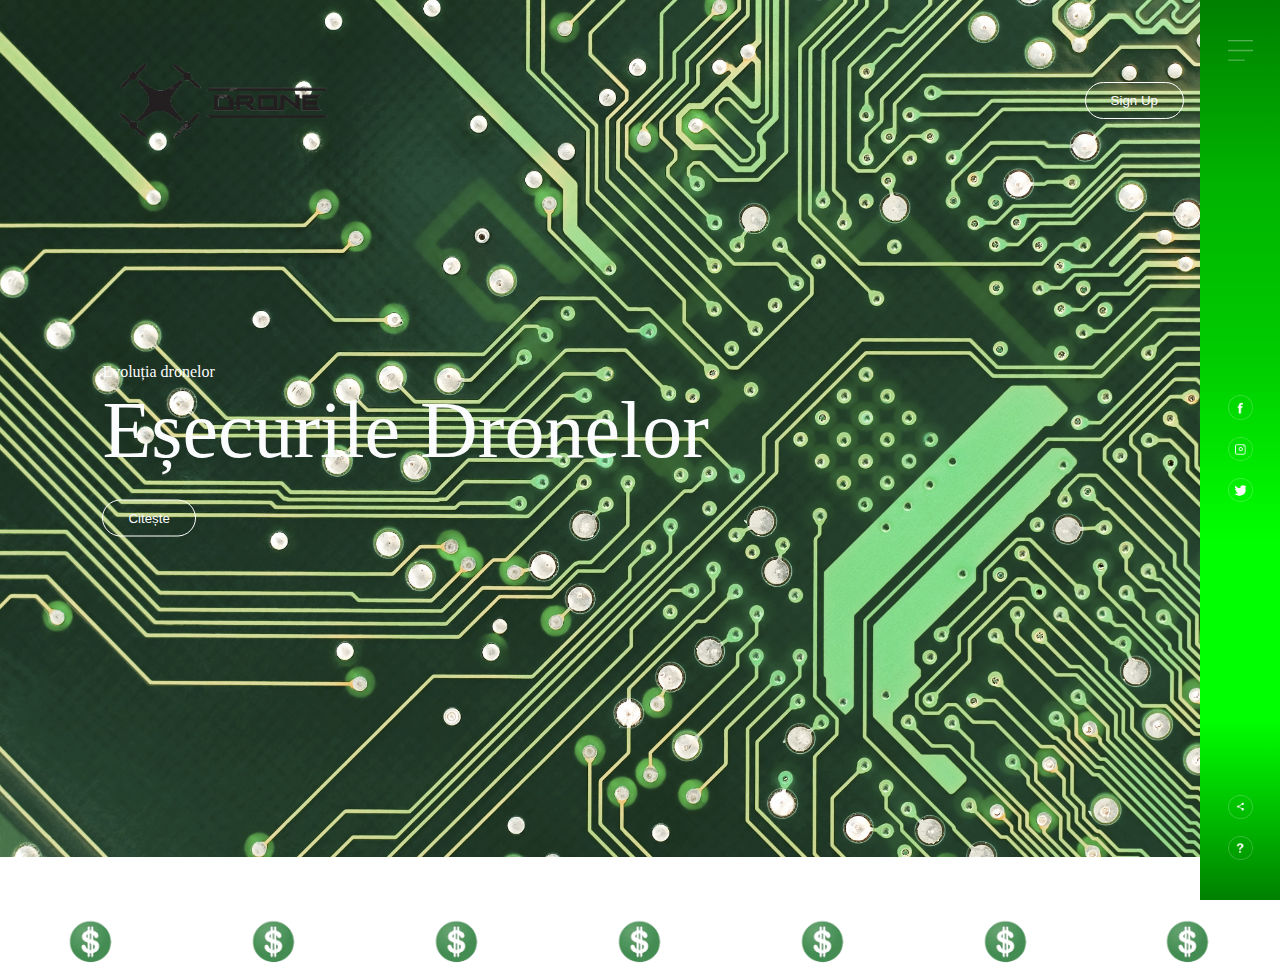
<file: componente.html>
<!DOCTYPE html>
<html>
<head>
	<title>Drones</title>
	<link rel="stylesheet" type="text/css" href="css/style.css">

	<meta charset="utf-8">
</head>
<body background="logo/157220-circuit-4k-ultra-hd-wallpaper.jpg"  style="background-repeat: no-repeat; background-size: cover;">
	
		<div class="navbar">
			<img src="logo/depositphotos_125531154-stock-illustration-drone-logo-concept-design-removebg-preview.png" class="logo">
			<button type="button"><a href="cont.php">Sign Up</a></button>
		</div>
		<div class="content">
			<small>Evoluția dronelor</small>
			<h1>Eșecurile Dronelor</h1>
			<button type="button">Citește</button>
		</div>

		<div class="side-bar" style="background: linear-gradient(#008000,#00b300,#00cc00,#00ff00,#00ff00,#008000);">
			<nav>
				<ul>
					<li><a href="home.php"><img src="logo/menu.png" class="menu"><a></li>
				</ul>
			</nav>

			<div class="social">
				<img src="logo/fb.png"><br>
				<img src="logo/ig.png"><br>
				<img src="logo/tw.png"><br>
			</div>

			<div class="use">
				<img src="logo/share.png"><br>
				<img src="logo/info.png"><br>
			</div>
		</div>

		<div class="balon">
			<img src="logo/bani.png">
			<img src="logo/bani.png">
			<img src="logo/bani.png">
			<img src="logo/bani.png">
			<img src="logo/bani.png">
			<img src="logo/bani.png">
			<img src="logo/bani.png">
		</div>
		
		
		


</body>
</html>
</file>
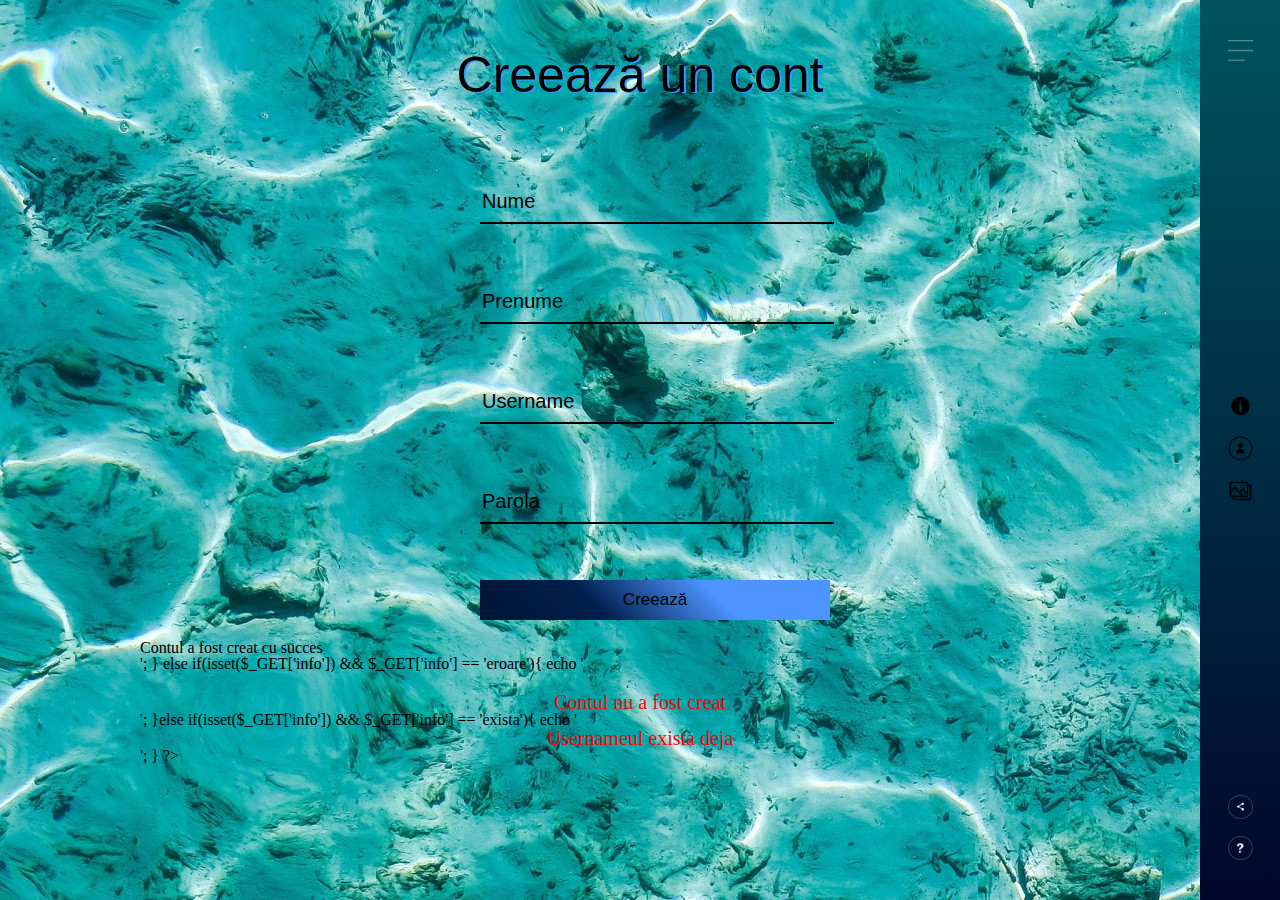
<file: cont.html>
<!DOCTYPE html>
<html>
<head>
	<title>Drones</title>
	<link rel="stylesheet" type="text/css" href="css/style.css">
	<meta charset="utf-8">
</head>
<body background="logo/2560x1600_water-turquoise-glare-texture.jpg">
	<div class="container">
		<div class="cont">
			<h1>Creează un cont</h1>
			<form method="POST" action="includes/signup.inc.php">
			<input style="color: white;" type="text" name="nume" placeholder="Nume"><br>
			<input style="color: white;" type="text" name="prenume" placeholder="Prenume"><br>
			<input style="color: white;" type="text" name="username" placeholder="Username"><br>
			<input style="color: white;" type="password" name="parola" placeholder="Parola"><br>
			<input type="submit" name="buton" value="Creează">
		</form>
           <?php
           if(isset($_GET['info']) && $_GET['info'] == 'ok'){
           	echo '<p style="text-align:center; color: green; margin-top: 20px; font-size:20px;">Contul a fost creat cu succes</p>';
           } else if(isset($_GET['info']) && $_GET['info'] == 'eroare'){
           	echo '<p style="text-align:center; color: red; margin-top: 20px; font-size:20px;">Contul  nu a fost creat</p>';
           }else if(isset($_GET['info']) && $_GET['info'] == 'exista'){
  echo '<p style="text-align: center; color: red; font-size: 20px;"> Usernameul exista deja</p>';
 }
           ?>
		</div>
		
	</div>
	<div class="side-bar">
			<nav>
				<ul>
					<li><a href="home.php"><img src="logo/menu.png" class="menu"><a></li>
				</ul>
			</nav>

			<div class="social">
				<a href="info.php"><img src="logo/pngtree-vector-information-icon-png-image_4184479-removebg-preview.png"></a><br>
				<a href="log.php"><img src="logo/logare-removebg-preview.png"></a><br>
				<a href="galerie.php"><img src="logo/galerie999-removebg-preview.png"></a><br>
			</div>

			<div class="use">
				<a href="termeni.php"><img src="logo/share.png"></a><br>
				<img src="logo/info.png"><br>
			</div>
		</div>
		
	</div>
	</div>

</body>
</html>
</file>
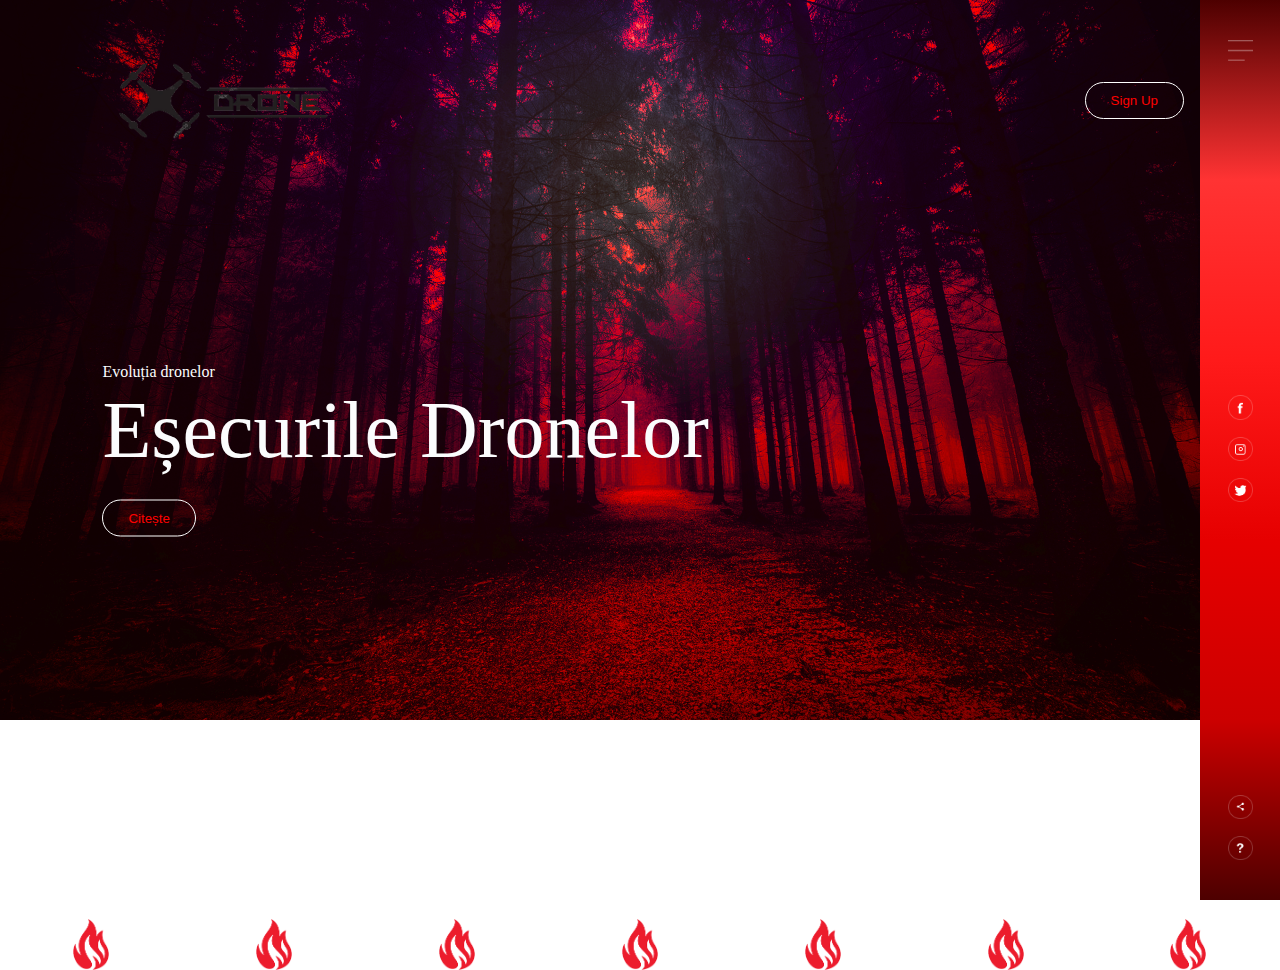
<file: esecuri.html>
<!DOCTYPE html>
<html>
<head>
	<title>Drones</title>
	<link rel="stylesheet" type="text/css" href="css/style.css">

	<meta charset="utf-8">
</head>
<body background="logo/895062.png"  style="background-repeat: no-repeat; background-size: cover;">
	
		<div class="navbar">
			<img src="logo/depositphotos_125531154-stock-illustration-drone-logo-concept-design-removebg-preview.png" class="logo">
			<button type="button"><a href="cont.php" style="color: red;">Sign Up</a></button>
		</div>
		<div class="content">
			<small>Evoluția dronelor</small>
			<h1>Eșecurile Dronelor</h1>
			<button type="button" style="color: red;">Citește</button>
		</div>

		<div class="side-bar" style="background: linear-gradient(#4d0000,#ff3333,#ff1a1a,#e60000,#cc0000,#4d0000);">
			<nav>
				<ul>
					<li><a href="home.php"><img src="logo/menu.png" class="menu"><a></li>
				</ul>
			</nav>

			<div class="social">
				<img src="logo/fb.png"><br>
				<img src="logo/ig.png"><br>
				<img src="logo/tw.png"><br>
			</div>

			<div class="use">
				<img src="logo/share.png"><br>
				<img src="logo/info.png"><br>
			</div>
		</div>

		<div class="balon">
			<img src="logo/fire.png">
			<img src="logo/fire.png">
			<img src="logo/fire.png">
			<img src="logo/fire.png">
			<img src="logo/fire.png">
			<img src="logo/fire.png">
			<img src="logo/fire.png">
		</div>
		
		
		


</body>
</html>
</file>
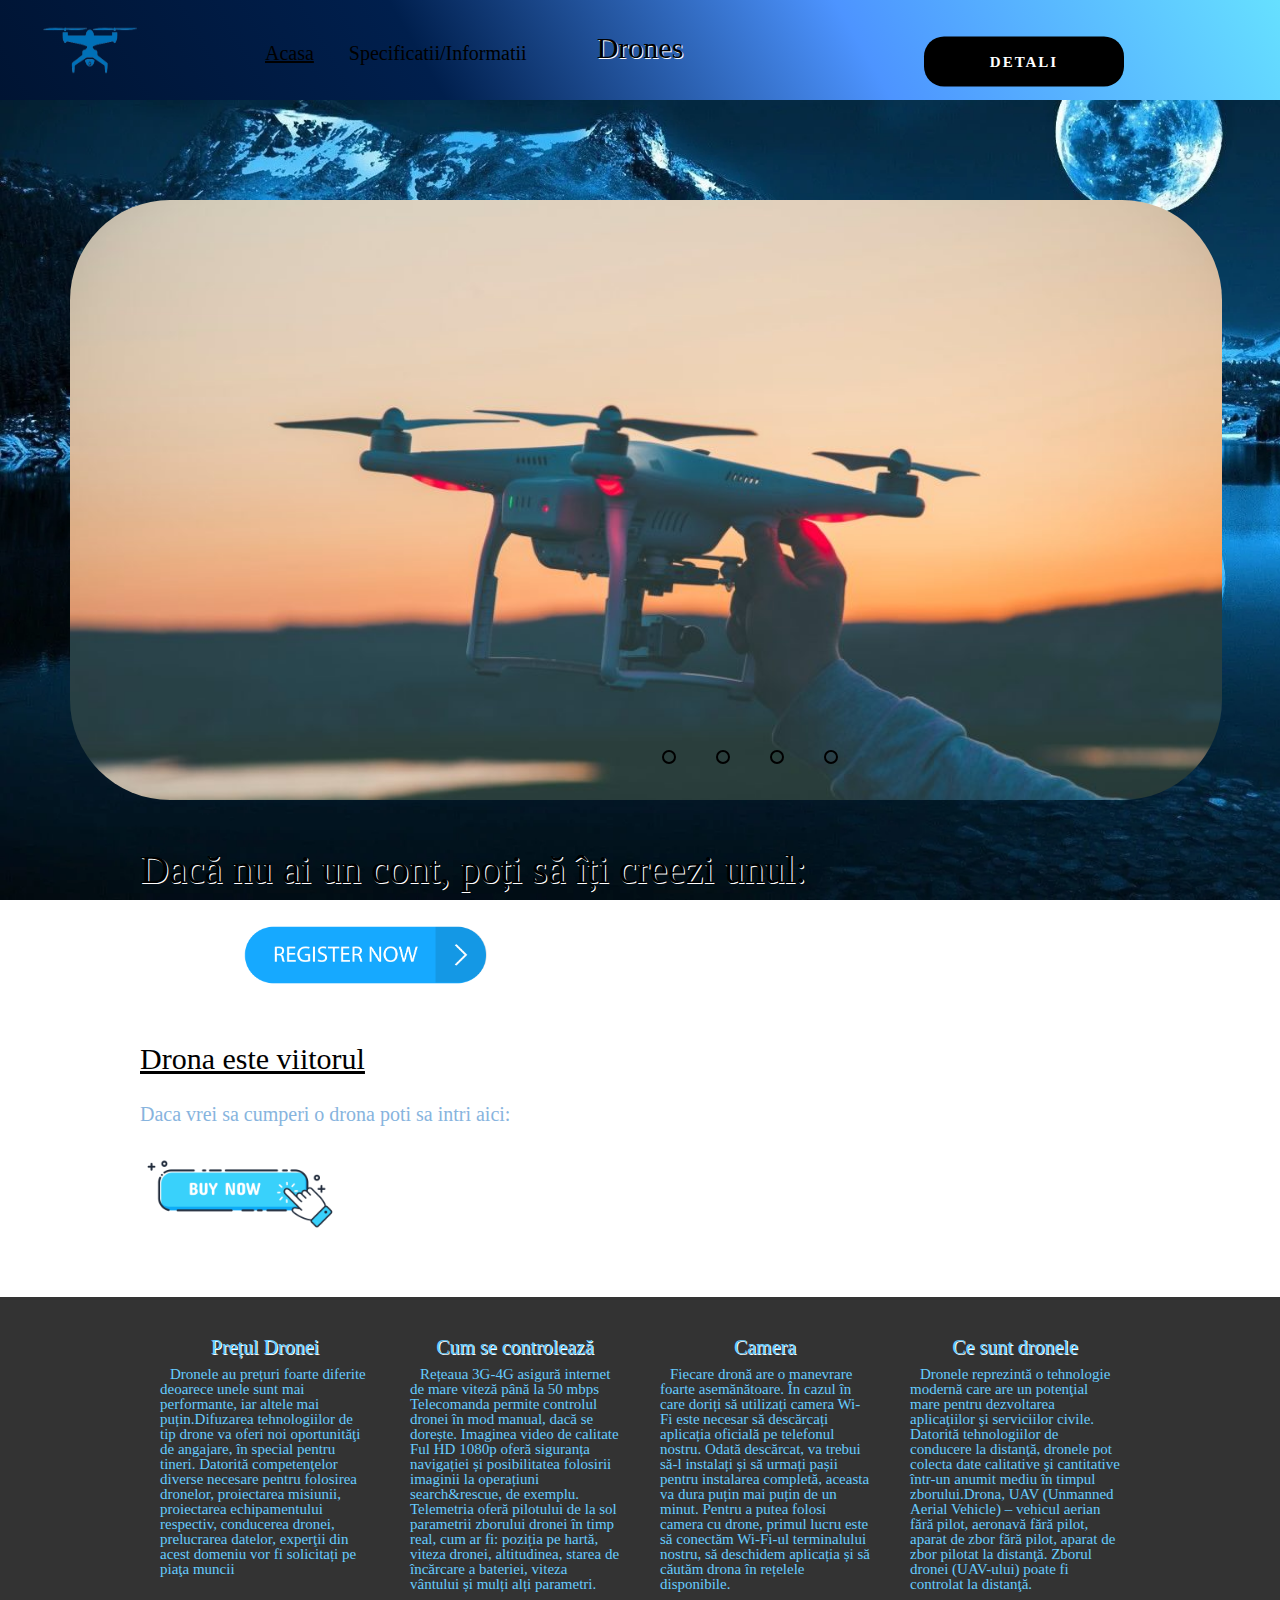
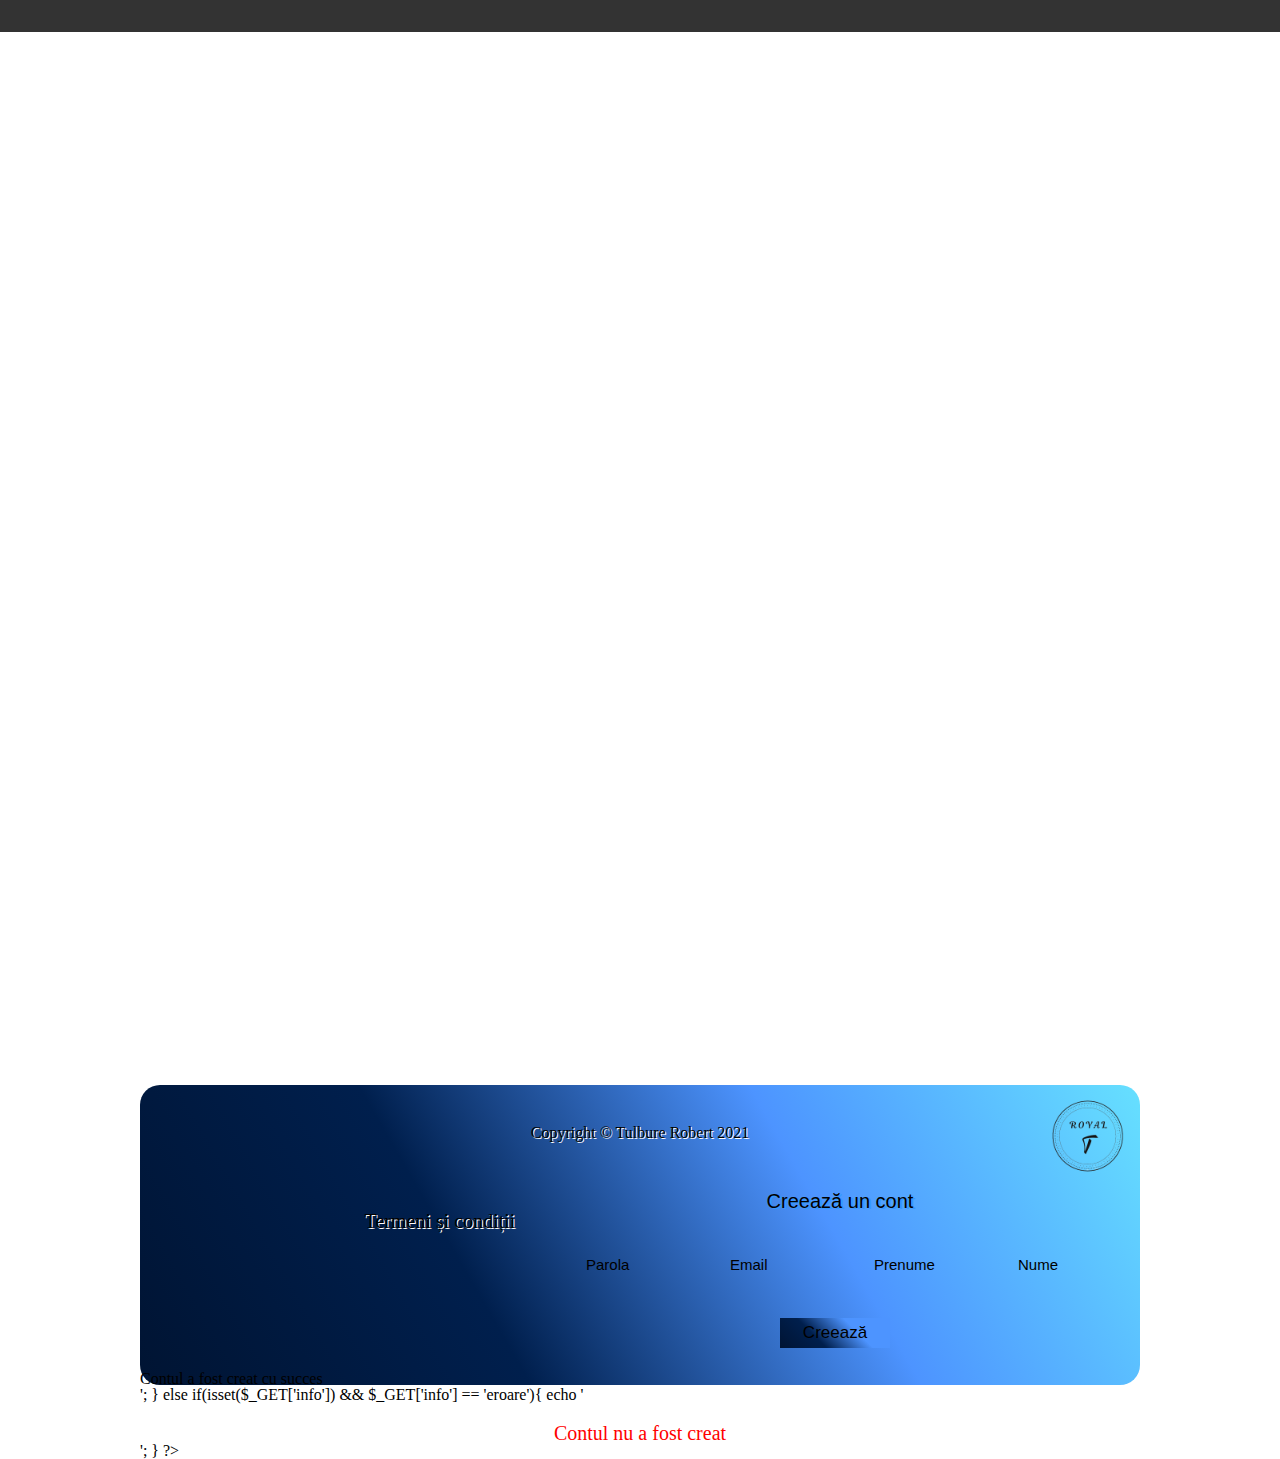
<file: home.html>
<!DOCTYPE html>
<html>
<head>
	<title>Drones</title>
	<link rel="stylesheet" type="text/css" href="css/style.css">
	<meta charset="utf-8">
	<link rel="icon" type="favicon.ico" href="logo/pngfind.com-drone-png-534032.png">
</head>
<body background="logo/439757.webp" style="background-repeat: no-repeat; background-size: cover; background-attachment: fixed; height: 1000px;">
	 
		<header>
			<img src="logo/drona99.png">
			<h1>Drones</h1>
			<div class="home">
				<nav>
					<ul>
						<li><a href="home.html" style="text-decoration: underline;">Acasa</a></li>
						<li class="active"><a href="info.html">Specificatii/Informatii</a></li>
					</ul>
				</nav>
			</div>
            <div class="detali">
                
                    <ul>
                        <li>Detali
                        <ul class="dropdown">
                            <li><a href="galerie.html">Galerie</a></li>
                            <li><a href="esecuri.html">Eșecuri</a></li>
                            <li><a href="componente.html">Componente</a></li>
                            <li><a href="tehnologie.html">Tehnologie</a></li>
                        </ul>
                    </ul>
            
            </div>

		</header>
        <div class="slider">
            <div class="slides">

                <input type="radio" name="radio-btn" id="radio1">
                <input type="radio" name="radio-btn" id="radio2">
                <input type="radio" name="radio-btn" id="radio3">
                <input type="radio" name="radio-btn" id="radio4">

                <div class="slide first">
                    <img src="logo/person_holding_drone-1024x683.jpg">
                </div>
                <div class="slide">
                    <img src="logo/5-meilleurs-drones-4K-disponibles-sur-Amazon-1024x576.jpg">
                </div>
                <div class="slide">
                    <img src="logo/Yuneec-Typhoon-Q500-4k-Drone.jpg">
                </div>
                <div class="slide">
                    <img src="logo/ssr-drones.jpg">
                </div>

                <div class="navigation-auto">
                    <div class="auto-btn1"></div>
                    <div class="auto-btn2"></div>
                    <div class="auto-btn3"></div>
                    <div class="auto-btn4"></div>
                </div>
                
            </div>

            <div class="navigation-manual">
                <label for="radio1" class="manual-btn"></label>
                <label for="radio2" class="manual-btn"></label>
                <label for="radio3" class="manual-btn"></label>
                <label for="radio4" class="manual-btn"></label>
            </div>
            
        </div>
        <div class="container">
		<div class="log">
		<h1>Dacă nu ai un cont, poți să îți creezi unul:</h1>
	       <nav>

	       	   <ul>
	       		  <li><a href="cont.html"><img src="logo/h5WMULKMtx6TMpC-Register-Button-PNG-Image.png"></a></li>
	       	   </ul>

	       </nav>
	 </div>

   
    <div class="magazin">
    	<h1>Drona este viitorul</h1>
    	<p>Daca vrei sa cumperi o drona poti sa intri aici: </p>
    	<a href="https://multimago.ro/promotii/?gclid=CjwKCAiA7dKMBhBCEiwAO_crFLVhucvEsdXUCyKg9_B2iWduMwDRNjvnQFSDoFRIyvz47-wfRQRCBBoCo5IQAvD_BwE"><img src="logo/Hand-cursor-icon-with-blue-Buy-now-button.png"></a>
    </div>

    </div>
    <div class="articole">
    	<div class="container">
    	<article>
    		<div></div>
    		<h2>Prețul Dronei</h2>
    		<p>Dronele au prețuri foarte diferite deoarece unele sunt mai performante, iar altele mai puțin.Difuzarea tehnologiilor de tip drone va oferi noi oportunităţi de angajare, în
special pentru tineri. Datorită competenţelor diverse necesare pentru folosirea
dronelor, proiectarea misiunii, proiectarea echipamentului respectiv, conducerea
dronei, prelucrarea datelor, experţii din acest domeniu vor fi solicitați pe piaţa muncii</p>
    	</article>
    	<article>
    		<div></div>
    		<h2>Cum se controlează</h2>
    		<p>Rețeaua 3G-4G asigură internet de mare viteză până la 50 mbps

Telecomanda permite controlul dronei în mod manual, dacă se dorește.

Imaginea video de calitate Ful HD 1080p oferă siguranța navigației și posibilitatea folosirii imaginii la operațiuni search&rescue, de exemplu.

Telemetria oferă pilotului de la sol parametrii zborului dronei în timp real, cum ar fi: poziția pe hartă, viteza dronei, altitudinea, starea de încărcare a bateriei, viteza vântului și mulți alți parametri.</p>
    	</article>
    	<article>
    		<div></div>
    		<h2>Camera</h2>
    		<p>Fiecare dronă are o manevrare foarte asemănătoare. În cazul în care doriți să utilizați camera Wi-Fi este necesar să descărcați aplicația oficială pe telefonul nostru. Odată descărcat, va trebui să-l instalați și să urmați pașii pentru instalarea completă, aceasta va dura puțin mai puțin de un minut.

Pentru a putea folosi camera cu drone, primul lucru este să conectăm Wi-Fi-ul terminalului nostru, să deschidem aplicația și să căutăm drona în rețelele disponibile.</p>
    	</article>
    	<article>
    		<div></div>
    		<h2>Ce sunt dronele</h2>
    		<p>Dronele reprezintă o tehnologie modernă care are un potenţial mare pentru dezvoltarea aplicaţiilor şi serviciilor civile. Datorită tehnologiilor de conducere la distanţă,
dronele pot colecta date calitative şi cantitative într-un anumit mediu în timpul zborului.Drona, UAV (Unmanned Aerial Vehicle) – vehicul aerian fără pilot,
aeronavă fără pilot, aparat de zbor fără pilot, aparat de zbor pilotat la distanţă.
Zborul dronei (UAV-ului) poate fi controlat la distanţă.</p>
    	</article>
    </div>
    </div>

    <div class="video">
        <iframe width="560" height="315" src="https://www.youtube.com/embed/HSsqzzuGTPo" title="YouTube video player" frameborder="0" allow="accelerometer; autoplay; clipboard-write; encrypted-media; gyroscope; picture-in-picture" allowfullscreen style="width: 100%; height: 800px;"></iframe>
    </div>

	<div class="container">
    <footer>
    	<h1>Copyright &copy; Tulbure Robert 2021</h1>
    	<img src="logo/royal_t1-removebg-preview.png">
    	<nav>
    		<ul>
    			<li><a href="termeni.html">Termeni și condiții</a></li>
    		</ul>
    	</nav>
     <div class="container">
        <div class="cont2">
            <h1 style="margin-top: -80px; margin-left: 400px;">Creează un cont</h1>
            <form style="display: inline-block; margin-top:-50px;" method="POST" action="includes/signup.html">
            <input style="color: black; float: right;border: none; width:100px;height: 25px;font-size: 15px;" type="text" name="nume" placeholder="Nume">
            <input style="color: black; float: right;border: none;width:100px;height: 25px;font-size: 15px;" type="text" name="prenume" placeholder="Prenume">
            <input style="color: black; float: right;border: none;width:100px;height: 25px;font-size: 15px;" type="email" name="email" placeholder="Email">
            <input style="color: black; float: right;border: none;width:100px;height: 25px;font-size: 15px;" type="password" name="parola" placeholder="Parola">
            <input style=" float: right; margin-right: 250px; height: 30px;" type="submit" name="buton" value="Creează">
        </div>
        </form>
           <?php
           if(isset($_GET['info']) && $_GET['info'] == 'ok'){
            echo '<p style="text-align:center; color: green; margin-top: 20px; font-size:20px;">Contul a fost creat cu succes</p>';
           } else if(isset($_GET['info']) && $_GET['info'] == 'eroare'){
            echo '<p style="text-align:center; color: red; margin-top: 20px; font-size:20px;">Contul  nu a fost creat</p>';
           }
           ?>
        </div>
        
    </div>
        
    </div>
    </footer>
</div>



</body>
</html>
</file>
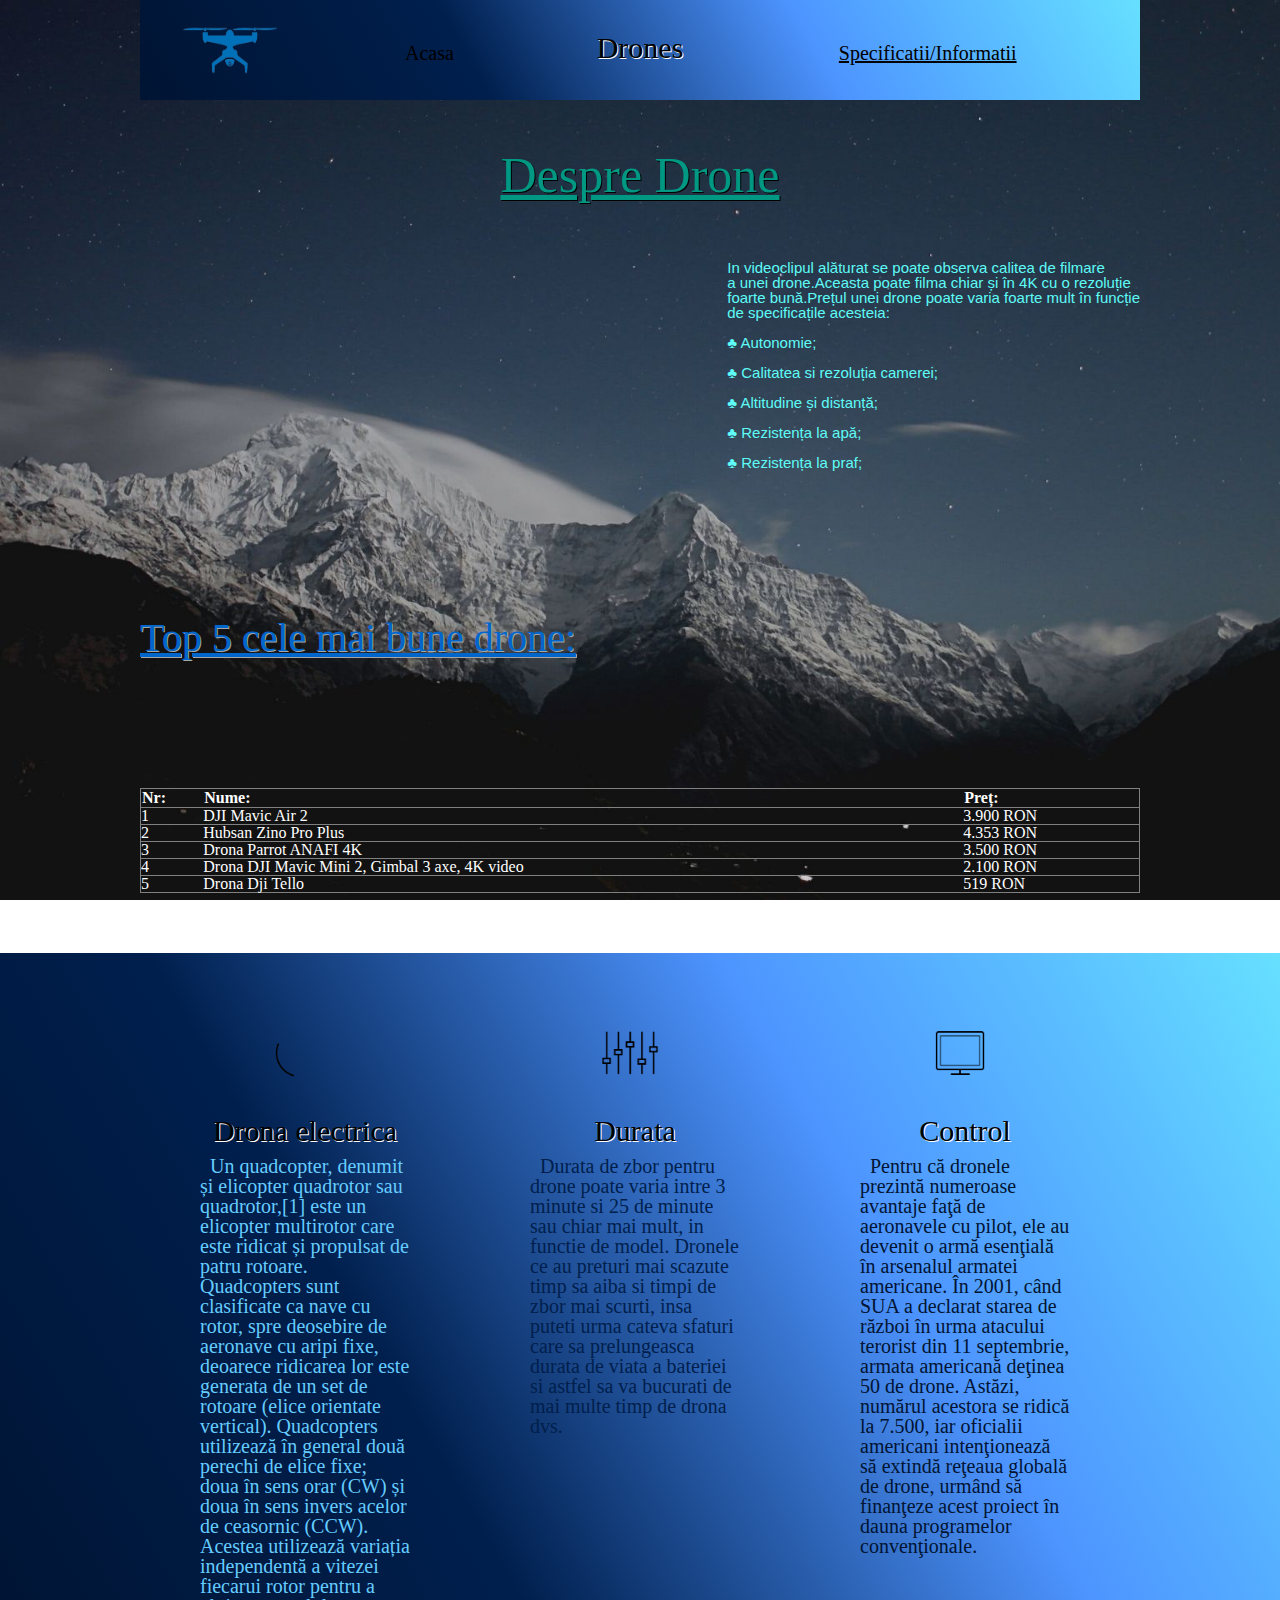
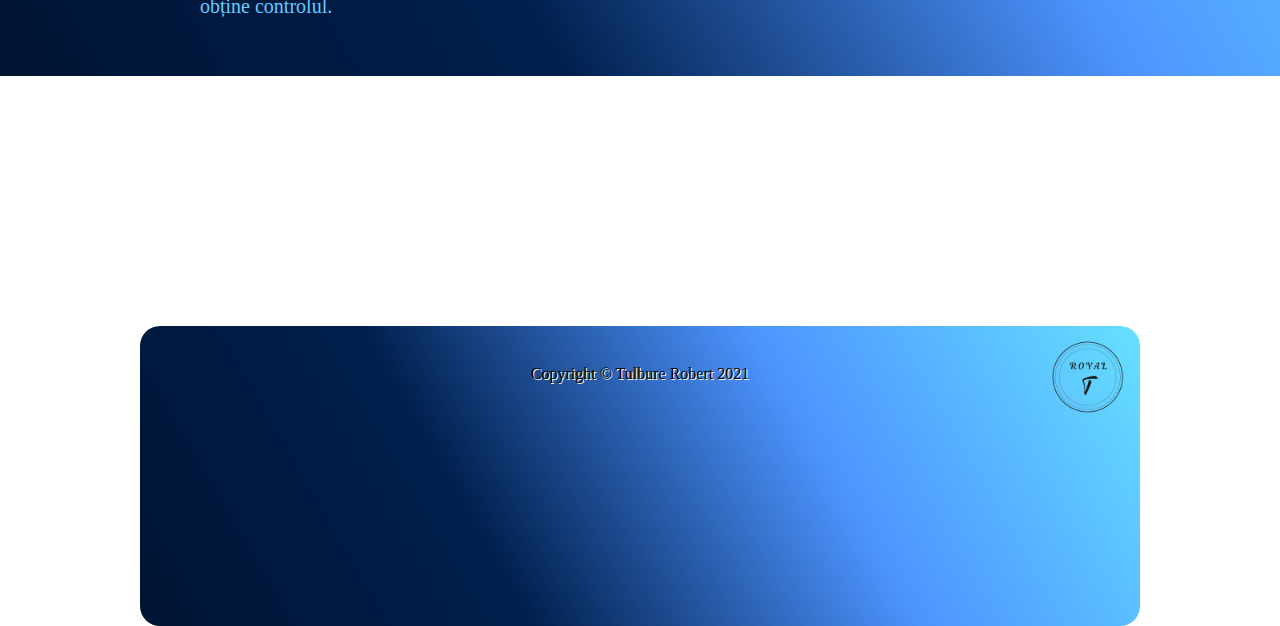
<file: info.html>
<!DOCTYPE html>
<html>
<head>
	<title>Drones</title>
	<link rel="stylesheet" type="text/css" href="css/style.css">
	<meta charset="utf-8">
</head>
<body background="logo/imagine.jpg" style="background-repeat: no-repeat; background-size: cover; background-attachment: fixed; height: 1000px;">
	<div class="container">
		<header>
			<img src="logo/drona99.png">
			<h1>Drones</h1>
			<div class="home">
				<nav>
					<ul>
						<li><a href="home.php">Acasa</a></li>
						<li><a href="info.php" style="text-decoration: underline; overflow: hidden;margin-left: 350px;">Specificatii/Informatii</a></li>
					</ul>
				</nav>
			</div>

		</header>

		<div class="drone">
			<h1>Despre Drone</h1>
			<iframe width="560" height="315" src="https://www.youtube.com/embed/6dnqGrSKudM?controls=0" title="YouTube video player" frameborder="0" allow="accelerometer; autoplay; clipboard-write; encrypted-media; gyroscope; picture-in-picture" allowfullscreen></iframe>
			<p> In videoclipul alăturat se poate observa calitea de filmare<br> a unei drone.Aceasta poate filma chiar și în 4K cu o rezoluție<br> foarte bună.Prețul unei drone poate varia foarte mult în funcție<br> de specificațile acesteia:<br><br>&clubs; Autonomie;<br><br> &clubs; Calitatea si rezoluția camerei;<br><br> &clubs; Altitudine și distanță;<br><br> &clubs; Rezistența la apă;<br><br>&clubs; Rezistența la praf;</p>
		</div>
		<div class="top5">
			<h1>Top 5 cele mai bune drone:</h1>
		</div>
		<div class="tabel">
			<table>
				<tr>
					<th>Nr:</th>
					<th>Nume:</td>
					<th>Preț:</th>
				</tr>
				<tr>
					<td>1</td>
					<td>DJI Mavic Air 2</td>
					<td>3.900 RON</td>
				</tr>
				<tr>
					<td>2</td>
					<td>Hubsan Zino Pro Plus</td>
					<td>4.353 RON</td>
				</tr>
				<tr>
					<td>3</td>
					<td>Drona Parrot ANAFI 4K</td>
					<td>3.500 RON</td>
				</tr>
				<tr>
					<td>4</td>
					<td>Drona DJI Mavic Mini 2, Gimbal 3 axe, 4K video</td>
					<td>2.100 RON</td>
				</tr>
				<tr>
					<td>5</td>
					<td>Drona Dji Tello</td>
					<td>519 RON</td>
				</tr>
			</table>
		</div>
	</div>
	  <div class="paragraf">
      <div class="container">
    	<article>
    		<div class="col-md-4 col-sm-6 " style="margin-left: 60px;">
                    <img class="rounded-circle" src="icons/animat-checkmark.gif" alt="Generic placeholder image" width="140" height="140">
                </div>
                <h2>Drona electrica</h2>
    		<p  style="color: #66ccff;">Un quadcopter, denumit și elicopter quadrotor sau quadrotor,[1] este un elicopter multirotor care este ridicat și propulsat de patru rotoare. Quadcopters sunt clasificate ca nave cu rotor, spre deosebire de aeronave cu aripi fixe, deoarece ridicarea lor este generata de un set de rotoare (elice orientate vertical).

Quadcopters utilizează în general două perechi de elice fixe; doua în sens orar (CW) și doua în sens invers acelor de ceasornic (CCW). Acestea utilizează variația independentă a vitezei fiecarui rotor pentru a obține controlul.</p>

    		
    	</article>
    	<article>
    		  <div class="col-md-4 col-sm-6 " style="margin-left: 60px;">
                    <img class="rounded-circle" src="icons/animat-customize.gif" alt="Generic placeholder image" width="140" height="140">
                </div>
                <h2>Durata</h2>
    		<p style="color:#001f4d;">Durata de zbor pentru drone poate varia intre 3 minute si 25 de minute sau chiar mai mult, in functie de model. Dronele ce au preturi mai scazute timp sa aiba si timpi de zbor mai scurti, insa puteti urma cateva sfaturi care sa prelungeasca durata de viata a bateriei si astfel sa va bucurati de mai multe timp de drona dvs.</p>
    	</article>
    	<article>
    		  <div class="col-md-4 col-sm-6 " style="margin-left: 60px;">
                    <img class="rounded-circle" src="icons/animat-responsive.gif" alt="Generic placeholder image" width="140" height="140">
                </div>
                <h2>Control</h2>
    		<p style="color:#001433;">Pentru că dronele prezintă numeroase avantaje faţă de aeronavele cu pilot, ele au devenit o armă esenţială în arsenalul armatei americane. În 2001, când SUA a declarat starea de război în urma atacului terorist din 11 septembrie, armata americană deţinea 50 de drone. Astăzi, numărul acestora se ridică la 7.500, iar oficialii americani intenţionează să extindă reţeaua globală de drone, urmând să finanţeze acest proiect în dauna programelor convenţionale.</p>
    		
    	</article>
    </div>
    </div>
		<div class="container">
    <footer>
    	<h1>Copyright &copy; Tulbure Robert 2021</h1>
    	<img src="logo/royal_t1-removebg-preview.png">
    </footer>
</div>

</body>
</html>
</file>
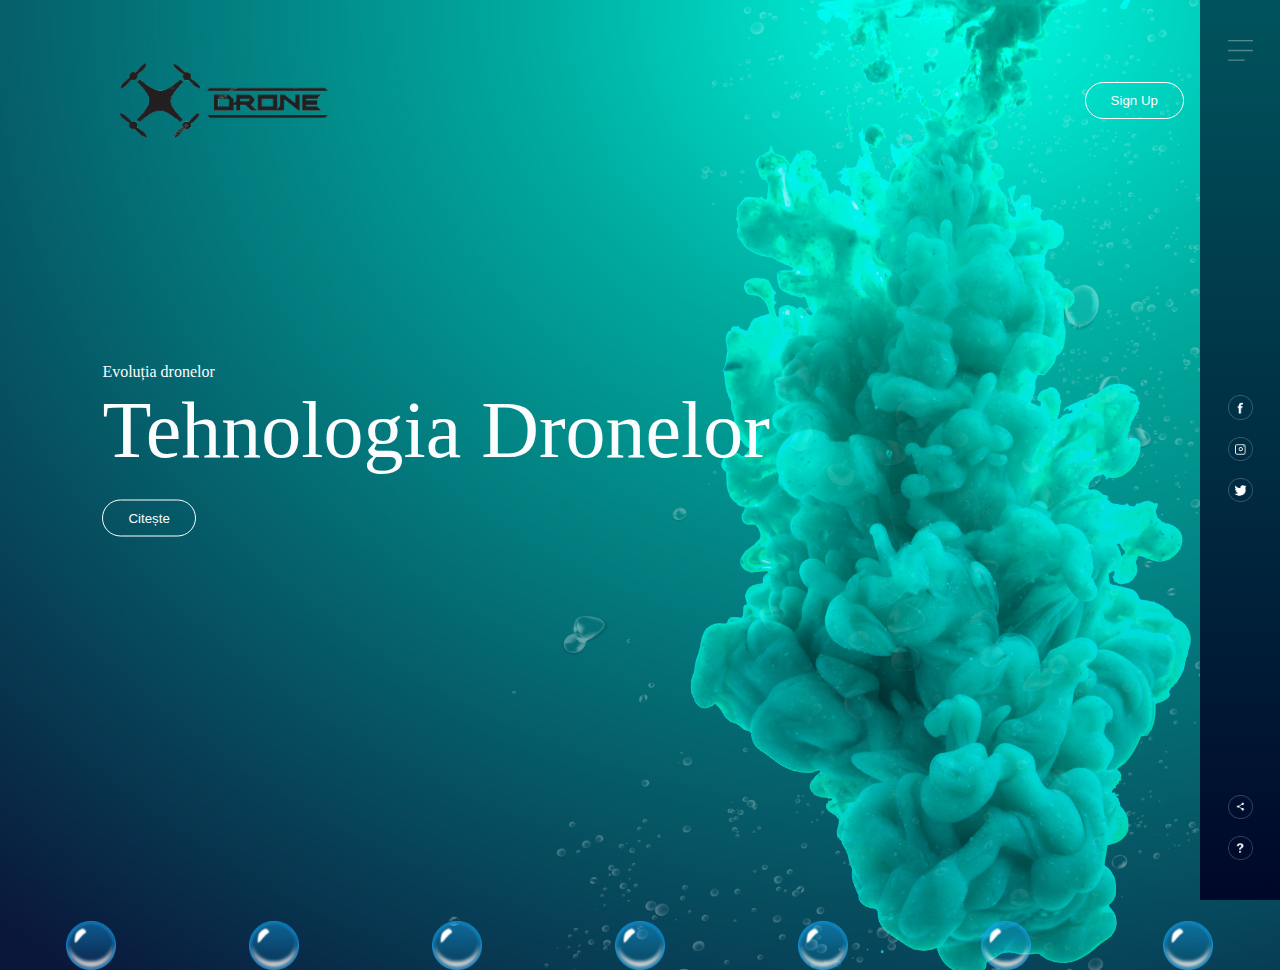
<file: tehnologie.html>
<!DOCTYPE html>
<html>
<head>
	<title>Drones</title>
	<link rel="stylesheet" type="text/css" href="css/style.css">

	<meta charset="utf-8">
</head>
<body background="logo/background.png">
	
		<div class="navbar">
			<img src="logo/depositphotos_125531154-stock-illustration-drone-logo-concept-design-removebg-preview.png" class="logo">
			<button type="button"><a href="cont.html">Sign Up</a></button>
		</div>
		<div class="content">
			<small>Evoluția dronelor</small>
			<h1>Tehnologia Dronelor</h1>
			<button type="button">Citește</button>
		</div>

		<div class="side-bar">
			<nav>
				<ul>
					<li><a href="home.html"><img src="logo/menu.png" class="menu"><a></li>
				</ul>
			</nav>

			<div class="social">
				<img src="logo/fb.png"><br>
				<img src="logo/ig.png"><br>
				<img src="logo/tw.png"><br>
			</div>

			<div class="use">
				<img src="logo/share.png"><br>
				<img src="logo/info.png"><br>
			</div>
		</div>

		<div class="balon">
			<img src="logo/bubble.png">
			<img src="logo/bubble.png">
			<img src="logo/bubble.png">
			<img src="logo/bubble.png">
			<img src="logo/bubble.png">
			<img src="logo/bubble.png">
			<img src="logo/bubble.png">
		</div>
		
		
		


</body>
</html>
</file>
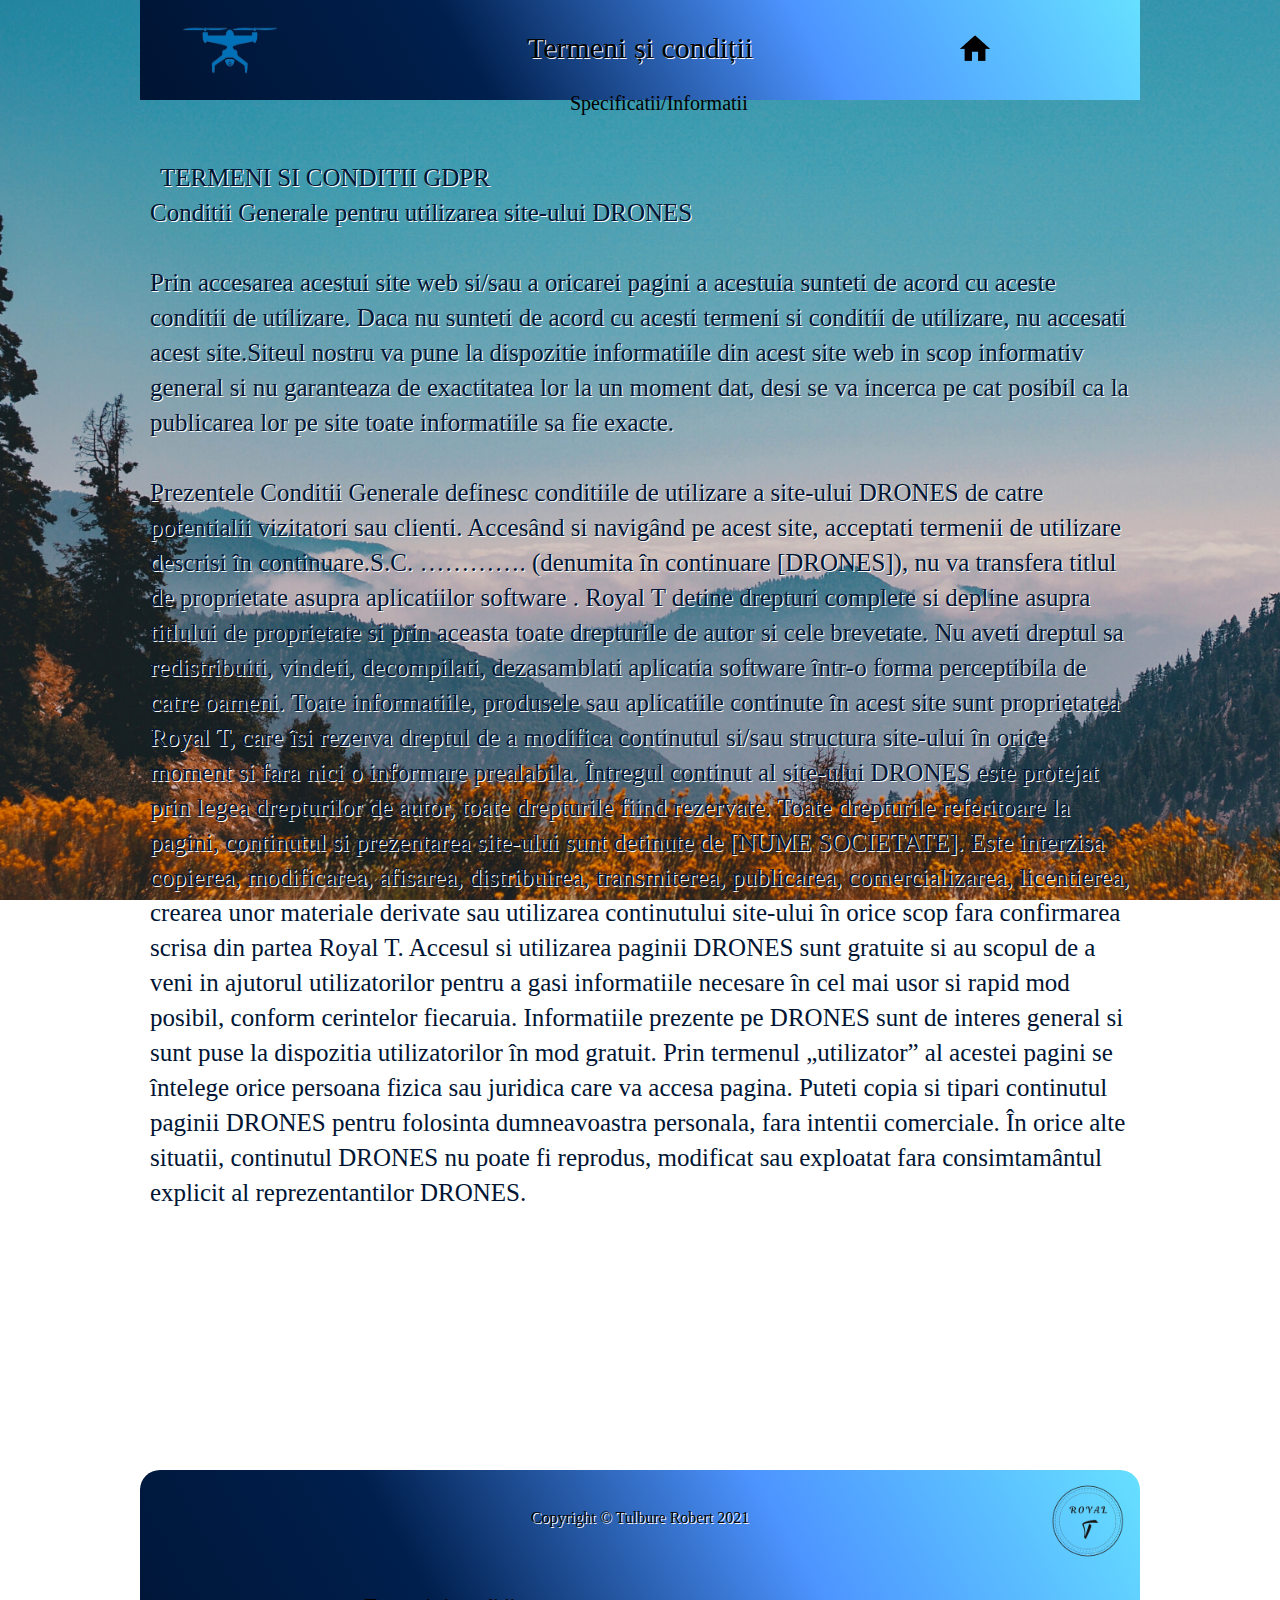
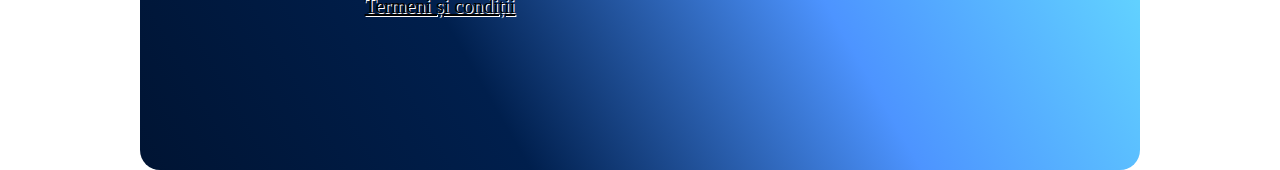
<file: termeni.html>
<!DOCTYPE html>
<html>
<head>
	<title>Drones</title>
	<link rel="stylesheet" type="text/css" href="css/style.css">

	<meta charset="utf-8">
</head>
<body background="logo/Design fără titlu.png" style="background-repeat: no-repeat; background-size: cover; background-attachment: fixed; height: 1000px;">
	<div class="container">
		<header>
			<img src="logo/drona99.png">
			<h1>Termeni și condiții</h1>
			<div class="termenav">
				<nav>
					<ul>
						<li><a href="home.html"><img src="logo/download-removebg-preview (1).png" style="width: 30px; height: 30px; float: right; margin-top: -60px; margin-right: 150px;"></a></li>
						<li><a href="info.html" style="margin-left: 430px; color: black; text-decoration: none; font-size: 20px; margin-top: 30px;">Specificatii/Informatii</a></li>
					</ul>
				</nav>
			</div>

		</header>
		<div class="conditii">
			<h4>TERMENI SI CONDITII GDPR<br>

Conditii Generale pentru utilizarea site-ului DRONES<br><br>Prin accesarea acestui site web si/sau a oricarei pagini a acestuia sunteti de acord cu aceste conditii de utilizare. Daca nu sunteti de acord cu acesti termeni si conditii de utilizare, nu accesati acest site.Siteul nostru va pune la dispozitie informatiile din acest site web in scop informativ general si nu garanteaza de exactitatea lor la un moment dat, desi se va incerca pe cat posibil ca la publicarea lor pe site toate informatiile sa fie exacte.<br><br>Prezentele Conditii Generale definesc conditiile de utilizare a site-ului DRONES de catre potentialii vizitatori sau clienti. Accesând si navigând pe acest site, acceptati termenii de utilizare descrisi în continuare.S.C. …………. (denumita în continuare [DRONES]), nu va transfera titlul de proprietate asupra aplicatiilor software .

Royal T detine drepturi complete si depline asupra titlului de proprietate si prin aceasta toate drepturile de autor si cele brevetate. Nu aveti dreptul sa redistribuiti, vindeti, decompilati, dezasamblati aplicatia software într-o forma perceptibila de catre oameni.

Toate informatiile, produsele sau aplicatiile continute în acest site sunt proprietatea Royal T, care îsi rezerva dreptul de a modifica continutul si/sau structura site-ului în orice moment si fara nici o informare prealabila.

Întregul continut al site-ului DRONES este protejat prin legea drepturilor de autor, toate drepturile fiind rezervate. Toate drepturile referitoare la pagini, continutul si prezentarea site-ului sunt detinute de [NUME SOCIETATE]. Este interzisa copierea, modificarea, afisarea, distribuirea, transmiterea, publicarea, comercializarea, licentierea, crearea unor materiale derivate sau utilizarea continutului site-ului în orice scop fara confirmarea scrisa din partea Royal T.

Accesul si utilizarea paginii DRONES sunt gratuite si au scopul de a veni in ajutorul utilizatorilor pentru a gasi informatiile necesare în cel mai usor si rapid mod posibil, conform cerintelor fiecaruia.

Informatiile prezente pe DRONES sunt de interes general si sunt puse la dispozitia utilizatorilor în mod gratuit. Prin termenul „utilizator” al acestei pagini se întelege orice persoana fizica sau juridica care va accesa pagina. Puteti copia si tipari continutul paginii DRONES pentru folosinta dumneavoastra personala, fara intentii comerciale. În orice alte situatii, continutul DRONES nu poate fi reprodus, modificat sau exploatat fara consimtamântul explicit al reprezentantilor DRONES.</h4>
</div>
		</div>
		
	</div>
		<div class="container">
    <footer>
    	<h1>Copyright &copy; Tulbure Robert 2021</h1>
    	<img src="logo/royal_t1-removebg-preview.png">
    	<nav>
    		<ul>
    			<li><a href="termeni.html" style="text-decoration: underline;">Termeni și condiții</a></li>
    		</ul>
    	</nav>
    </footer>
</div>
	</div>

</body>
</html>
</file>
<file: css/drone.css>
html, body, div, span, applet, object, iframe,
h1, h2, h3, h4, h5, h6, p, blockquote, pre,
a, abbr, acronym, address, big, cite, code,
del, dfn, em, img, ins, kbd, q, s, samp,
small, strike, strong, sub, sup, tt, var,
b, u, i, center,
dl, dt, dd, ol, ul, li,
fieldset, form, label, legend,
table, caption, tbody, tfoot, thead, tr, td,
article, aside, canvas, details, embed, 
figure, figcaption, footer, header, hgroup, 
menu, nav, output, ruby, section, summary,
time, mark, audio, video {
	margin: 0;
	padding: 0;
	border: 0;
	font-size: 100%;
	font: inherit;
	vertical-align: baseline;
}
/* HTML5 display-role reset for older browsers */
article, aside, details, figcaption, figure, 
footer, header, hgroup, menu, nav, section {
	display: block;
}
body {
	line-height: 1;
}
ol, ul {
	list-style: none;
}
blockquote, q {
	quotes: none;
}
blockquote:before, blockquote:after,
q:before, q:after {
	content: '';
	content: none;
}
table {
	border-collapse: collapse;
	border-spacing: 0;
}









*{
	padding: 0;
	margin: 0;
	box-sizing: border-box;
}

body{
	width: 100%;
	height: 100vh;
	background-color: black;
}

#logo{
	position: absolute;
	top: 50%;
	left: 50%;
	transform: translate(-50%,-50%);
	width: 500px;
	animation: fill 0.5s ease forwards 4.2s; 

}

#logo path:nth-child(1){stroke-dasharray: 572px; stroke-dashoffset: 572px; animation: line-anim 2s ease forwards;}
#logo path:nth-child(2){stroke-dasharray: 463px; stroke-dashoffset: 463px; animation: line-anim 2s ease forwards 0.3s;}
#logo path:nth-child(3){stroke-dasharray: 495px; stroke-dashoffset: 495px; animation: line-anim 2s ease forwards 0.6s;}
#logo path:nth-child(4){stroke-dasharray: 300px; stroke-dashoffset: 300px; animation: line-anim 2s ease forwards 0.9s;}
#logo path:nth-child(5){stroke-dasharray: 635px; stroke-dashoffset: 635px; animation: line-anim 2s ease forwards 1.2s;}
#logo path:nth-child(6){stroke-dasharray: 604px; stroke-dashoffset: 604px; animation: line-anim 2s ease forwards 1.5s;}

@keyframes line-anim{
	to{
		stroke-dashoffset: 0;

	}
}

@keyframes fill{
	from{
		fill: transparent;
	}
	to{
		fill: white;
	}
}

#logos{
	position: absolute;
	top: 65%;
	left: 50%;
	transform: translate(-50%,-50%);
	width: 500px;
	animation: fill 0.5s ease forwards 4.2s;
}

#logos path:nth-child(1){stroke-dasharray: 572px; stroke-dashoffset: 572px; animation: line-anim 2s ease forwards;}
#logos path:nth-child(2){stroke-dasharray: 463px; stroke-dashoffset: 463px; animation: line-anim 2s ease forwards 0.3s;}
#logos path:nth-child(3){stroke-dasharray: 495px; stroke-dashoffset: 495px; animation: line-anim 2s ease forwards 0.6s;}
#logos path:nth-child(4){stroke-dasharray: 300px; stroke-dashoffset: 300px; animation: line-anim 2s ease forwards 0.9s;}
#logos path:nth-child(5){stroke-dasharray: 635px; stroke-dashoffset: 635px; animation: line-anim 2s ease forwards 1.2s;}
#logos path:nth-child(6){stroke-dasharray: 604px; stroke-dashoffset: 604px; animation: line-anim 2s ease forwards 1.5s;}
#logos path:nth-child(7){stroke-dasharray: 635px; stroke-dashoffset: 635px; animation: line-anim 2s ease forwards 1.8s;}
#logos path:nth-child(8){stroke-dasharray: 604px; stroke-dashoffset: 604px; animation: line-anim 2s ease forwards 2.1s;}
#logos path:nth-child(9){stroke-dasharray: 604px; stroke-dashoffset: 604px; animation: line-anim 2s ease forwards 2.4s;}
#logos path:nth-child(10){stroke-dasharray: 300px; stroke-dashoffset: 300px; animation: line-anim 2s ease forwards 2.7s;}
#logos path:nth-child(11){stroke-dasharray: 635px; stroke-dashoffset: 635px; animation: line-anim 2s ease forwards 3.0s;}
#logos path:nth-child(12){stroke-dasharray: 604px; stroke-dashoffset: 604px; animation: line-anim 2s ease forwards 3.3s;}
#logos path:nth-child(13){stroke-dasharray: 635px; stroke-dashoffset: 635px; animation: line-anim 2s ease forwards 3.6s;}
#logos path:nth-child(14){stroke-dasharray: 604px; stroke-dashoffset: 604px; animation: line-anim 2s ease forwards 3.9s;}
#logos path:nth-child(15){stroke-dasharray: 604px; stroke-dashoffset: 604px; animation: line-anim 2s ease forwards 4.2s;}

#buton{
	margin-left: 750px;
	margin-top: 550px;
	border-radius: 20px;
    border: none;
    width: 60px;
    height: 30px;
    color: black;
    background-color: #404040;
    cursor: pointer;
    transition: 1.0s;
}

#buton a{
	text-decoration: none;
    color: black;
    transition: 1s;

}


#buton a:hover{
     background-color: transparent;
     color: white;
}


#buton:hover{
     background-color: transparent;
     color: white;
}

#img{
	position: absolute;
	top: 32%;
	left: 51%;
	transform: translate(-50%,-50%);
	width: 200px;
	animation: fill 0.5s ease forwards 4.2s;
}

#img path:nth-child(1){stroke-dasharray: 572px; stroke-dashoffset: 572px; animation: line-anim 2s ease forwards;}
#img path:nth-child(2){stroke-dasharray: 572px; stroke-dashoffset: 572px; animation: line-anim 2s ease forwards 0.1s;}
#img path:nth-child(3){stroke-dasharray: 572px; stroke-dashoffset: 572px; animation: line-anim 2s ease forwards 0.2s;}
#img path:nth-child(4){stroke-dasharray: 572px; stroke-dashoffset: 572px; animation: line-anim 2s ease forwards 0.3s;}
#img path:nth-child(5){stroke-dasharray: 572px; stroke-dashoffset: 572px; animation: line-anim 2s ease forwards 0.4s;}
#img path:nth-child(6){stroke-dasharray: 572px; stroke-dashoffset: 572px; animation: line-anim 2s ease forwards 0.5s;}
#img path:nth-child(7){stroke-dasharray: 572px; stroke-dashoffset: 572px; animation: line-anim 2s ease forwards 0.6s;}
#img path:nth-child(8){stroke-dasharray: 572px; stroke-dashoffset: 572px; animation: line-anim 2s ease forwards 0.7s;}
#img path:nth-child(9){stroke-dasharray: 572px; stroke-dashoffset: 572px; animation: line-anim 2s ease forwards 0.8s;}
#img path:nth-child(10){stroke-dasharray: 572px; stroke-dashoffset: 572px; animation: line-anim 2s ease forwards 0.9s;}
#img path:nth-child(11){stroke-dasharray: 572px; stroke-dashoffset: 572px; animation: line-anim 2s ease forwards 1s;}
#img path:nth-child(12){stroke-dasharray: 572px; stroke-dashoffset: 572px; animation: line-anim 2s ease forwards 1.1s;}
#img path:nth-child(13){stroke-dasharray: 572px; stroke-dashoffset: 572px; animation: line-anim 2s ease forwards 1.2s;}
#img path:nth-child(14){stroke-dasharray: 572px; stroke-dashoffset: 572px; animation: line-anim 2s ease forwards 1.3s;}
#img path:nth-child(15){stroke-dasharray: 572px; stroke-dashoffset: 572px; animation: line-anim 2s ease forwards 1.4s;}
#img path:nth-child(16){stroke-dasharray: 572px; stroke-dashoffset: 572px; animation: line-anim 2s ease forwards 1.5s;}
#img path:nth-child(17){stroke-dasharray: 572px; stroke-dashoffset: 572px; animation: line-anim 2s ease forwards 1.6s;}
#img path:nth-child(18){stroke-dasharray: 572px; stroke-dashoffset: 572px; animation: line-anim 2s ease forwards 1.7s;}
#img path:nth-child(19){stroke-dasharray: 572px; stroke-dashoffset: 572px; animation: line-anim 2s ease forwards 1.8s;}
#img path:nth-child(20){stroke-dasharray: 572px; stroke-dashoffset: 572px; animation: line-anim 2s ease forwards 1.9s;}
#img path:nth-child(21){stroke-dasharray: 572px; stroke-dashoffset: 572px; animation: line-anim 2s ease forwards 2s;}
#img path:nth-child(22){stroke-dasharray: 572px; stroke-dashoffset: 572px; animation: line-anim 2s ease forwards 2.1s;}
#img path:nth-child(23){stroke-dasharray: 572px; stroke-dashoffset: 572px; animation: line-anim 2s ease forwards 2.2s;}
#img path:nth-child(24){stroke-dasharray: 572px; stroke-dashoffset: 572px; animation: line-anim 2s ease forwards 2.3s;}
#img path:nth-child(25){stroke-dasharray: 572px; stroke-dashoffset: 572px; animation: line-anim 2s ease forwards 2.4s;}
#img path:nth-child(26){stroke-dasharray: 572px; stroke-dashoffset: 572px; animation: line-anim 2s ease forwards 2.5s;}
#img path:nth-child(27){stroke-dasharray: 572px; stroke-dashoffset: 572px; animation: line-anim 2s ease forwards 2.6s;}
#img path:nth-child(28){stroke-dasharray: 572px; stroke-dashoffset: 572px; animation: line-anim 2s ease forwards 2.7s;}
#img path:nth-child(29){stroke-dasharray: 572px; stroke-dashoffset: 572px; animation: line-anim 2s ease forwards 2.8s;}
#img path:nth-child(30){stroke-dasharray: 572px; stroke-dashoffset: 572px; animation: line-anim 2s ease forwards 2.9s;}


.box{
	width: 400px;
	height: 300px;
	padding: 40px;
	position: absolute;
	background-color: #333333;
	top: 65%;
	left: 90%;
	transform: translate(-60%,-80%);
	text-align: center;
	border-radius: 20px;
}

.box h1{
	color: white;
	text-transform: uppercase;
	font-weight: 500;
	font-size: 30px;
}

.box input[type = "text"], .box input[type = "password"]{
	border: 0;
	background: none;
	display: block;
	margin: 20px auto;
	text-align: center;
	border: 2px solid white;
	padding: 14px 10px;
	width: 200px;
	outline: none;
	color: white;
	border-radius: 24px;
	transition: 0.25s;
}

.box input[type = "text"]:focus, .box input[type = "password"]:focus{
	width: 280px;
	border-color: black;
}

.box input[type = "submit"]{
	border: 0;
	background: none;
	display: block;
	margin: 20px auto;
	text-align: center;
	border: 2px solid white;
	padding: 14px 40px;
	outline: none;
	color: black;
	border-radius: 24px;
	transition: 0.25s;
}

.box input[type = "submit"]:hover{
	background-color: black;
	color: white;
}
</file>
<file: css/style.css>
html, body, div, span, applet, object, iframe,
h1, h2, h3, h4, h5, h6, p, blockquote, pre,
a, abbr, acronym, address, big, cite, code,
del, dfn, em, img, ins, kbd, q, s, samp,
small, strike, strong, sub, sup, tt, var,
b, u, i, center,
dl, dt, dd, ol, ul, li,
fieldset, form, label, legend,
table, caption, tbody, tfoot, thead, tr, td,
article, aside, canvas, details, embed, 
figure, figcaption, footer, header, hgroup, 
menu, nav, output, ruby, section, summary,
time, mark, audio, video {
	margin: 0;
	padding: 0;
	border: 0;
	font-size: 100%;
	font: inherit;
	vertical-align: baseline;
}
/* HTML5 display-role reset for older browsers */
article, aside, details, figcaption, figure, 
footer, header, hgroup, menu, nav, section {
	display: block;
}
body {
	line-height: 1;
}
ol, ul {
	list-style: none;
}
blockquote, q {
	quotes: none;
}
blockquote:before, blockquote:after,
q:before, q:after {
	content: '';
	content: none;
}
table {
	border-collapse: collapse;
	border-spacing: 0;
}



     /*INCEPUT*/



.container {
	width: 1000px;
	margin: 0 auto;
}


header{
	width: 100%;
	height: 100px;
	background: linear-gradient(60deg,#001433,#001f4d,#4d94ff,#66e0ff);
}


header img{
	width: 100px;
	height: 60px;
	margin-left: 40px;
	margin-top: 20px;
}

header h1{
	text-align: center;
	font-size: 30px;
	margin-top: -80px;
	text-shadow: 1px 1px white;
	padding: 30px 0px;
}


.slider{
	width: 90%;
	height: 600px;
	border-radius: 100px;
	overflow: hidden;
	margin-top: 100px;
	margin-left: 70px;
}

.slides{
	width: 500%;
	height: 500px;
	display: flex;
}

.slides input{
	display: none;
}

.slide{
	width: 20%;
	transition: 2s;

}

.slide img{
	width: 100%;
	height: 700px;
}

.navigation-manual{
 position: absolute;
 width: 800px;
 margin-top: 50px;
 display: flex;
 justify-content: center;
 margin-left: 280px;
}

.manual-btn{
	border: 2px solid black;
	padding: 5px;
	border-radius: 10px;
	cursor: pointer;
	transition: 1s;
}

.manual-btn:not(:last-child){
	margin-right: 40px;

}

.manual-btn:hover{
	background-color: black;
}

#radio1:checked ~ .first{
	margin-left: 0;
}
#radio2:checked ~ .first{
	margin-left: -20%;
}
#radio3:checked ~ .first{
	margin-left: -40%;
}
#radio4:checked ~ .first{
	margin-left: -60%;
}

.paragraf img{
	width: 100px;
	height: 100px;
}

.home nav{
    text-align: left; 
    margin-top: -60px;
    margin-left: 250px;

}

.home nav ul{
   font-size: 20px;



}

.home nav ul li{
     margin-top: 10px;
     display: inline-block;
     padding: 0px 15px;


}

.home nav ul li a{
	color: #000000;
	text-decoration: none;
	transition: 0.3s;
}
.home nav ul li a:hover{
	color: #66ccff;
	text-shadow: 1px 1px black;
}

.detali ul{
	list-style: none;

}
.detali{
	display: inline-block;
	text-align: center;
	position: absolute;
	top: 7%;
	left: 80%;
	transform: translate(-50%,-50%);

}

.detali ul li {
	text-decoration: none;
}

.detali li:hover{
	background: black;
	color: white;
	border-radius: 20px;
}
.detali > ul{
	list-style: none;
	padding: 0;
	margin: 0;
	display: inline-block;
	color: white;
	text-transform: uppercase;
	font-weight: 900;
	background: black;
	border-radius: 20px;
}



.detali > ul > li{
	position: relative;
	cursor: pointer;
	font-size: 15px;
	letter-spacing: 2px;
	line-height: 50px;
	float: left;
	width: 200px;
	height: 50px;
}
.dropdown{
	position: absolute;
	top: 100%;
	left: 0;
	width: 100%;
	padding: 0;
	border-radius: 20px;
}
.dropdown li {
	background: #595959;
	color: white;
	display: none;
	text-decoration: none;
	border-radius: 20px;
}
.dropdown li a{
	color: white;
	text-decoration: none;
}
}
.dropdown li :hover{
	background-color: black;
	color: white;
}

.detali li:hover > .dropdown{
	perspective: 1000px;
}

.detali li:hover > .dropdown li{
	transform-origin: top center;
	opacity: 0;
	display: block;
}

.detali li:hover > .dropdown li:nth-child(1){
	animation: animate 300ms ease-in-out forwards;
	animation-delay: -150ms;
}
.detali li:hover > .dropdown li:nth-child(2){
	animation: animate 300ms ease-in-out forwards;
	animation-delay: 0ms;
}
.detali li:hover > .dropdown li:nth-child(3){
	animation: animate 300ms ease-in-out forwards;
	animation-delay: 150ms;
}
.detali li:hover > .dropdown li:nth-child(4){
	animation: animate 300ms ease-in-out forwards;
	animation-delay: 300ms;
}

@keyframes animate{
	0%{
		opacity: 0;
		transform: translateX(-100px)
	}
	70%{
		
		transform: translateX(20px)
	}
	100%{
		opacity: 1;
		transform: translateX(0px)
	}
}

.drone h1{
	text-align: center;
	margin-top: 50px;
	font-size: 50px;
	text-decoration: underline;
	text-shadow: 1px 1px black;
	color: #009882;
}

.drone iframe{
	margin-top: 50px;

}

.drone p{
	float:right;
	margin-top: 50px;
	font-size: 15px;
	font-family: "Arial";
	color:    #5EFBF7;
	display: inline-block;
	padding: 10px 0px;
}

.logo{
	width: 100px;
	cursor: pointer;
}
.navbar{
	width: 85%;
	height: 15%;
	margin: auto;
	display: flex;
	align-items: center;
	justify-content: space-between;
}
.navbar img{
	width: 250px;
	height: 200px;
	
}



button{
	color: #fbfcfd;
	padding: 10px 25px;
	background: transparent;
	border: 1px solid #fff;
	border-radius: 20px;
	outline: none;
	cursor: pointer;
	transition: 0.3s;
}

button a{
	color: #fbfcfd;
	text-decoration: none;
	transition: 0.3s;

}

button:hover{
	color: black;
	border: 1px solid black;
}
button a:hover{
	color: black;
}
.content{
	color: #fbfcfd;
	position: absolute;
	top: 50%;
	left: 8%;
	transform: translateY(-50%);
	z-index: 2;
}

.content h1{
	font-size: 80px;
	margin: 10px 0 30px;
	line-height: 80px;
}

.side-bar{
	width: 80px;
    height: 100vh;
    background: linear-gradient(#00545d, #000729);
    position: absolute;
    right: 0;
    top: 0;
}

.menu{
	display: block;
	width: 25px;
	margin: 40px auto 0;
	cursor: pointer;
}

.social img, .use img{
    width: 25px;
    margin: 7px auto;
    cursor: pointer;
}

.social{
	width: 60px;
	text-align: center;
	position: absolute;
	top: 50%;
	transform: translateY(-50%);
	margin-left: 10px;
}

.use{
	width: 60px;
	text-align: center;
	position: absolute;
	bottom: 30px;
	margin-left: 10px;
}
.balon img{
    width: 50px;
    animation: balon 7s linear infinite;
}

.balon{
	width: 100%;
	display: flex;
	align-items: center;
	justify-content: space-around;
	position: absolute;
	bottom: -70px;
}

@keyframes balon{
	0%{
		transform: translateY(0);
		opacity: 0;
	}
	50%{
		
		opacity: 1;
	}
	70%{
		
		opacity: 1;
	}
	100%{
		transform: translateY(-80vh);
		opacity: 0;
	}
}

.balon img:nth-child(1){
	animation-delay: 2s;
}
.balon img:nth-child(2){
	animation-delay: 1s;
}
.balon img:nth-child(3){
	animation-delay: 3s;
}
.balon img:nth-child(4){
	animation-delay: 4.5s;
}
.balon img:nth-child(5){
	animation-delay: 3s;
}
.balon img:nth-child(6){
	animation-delay: 6s;
}
.balon img:nth-child(7){
	animation-delay: 7s;
}

.log h1{margin-top: 50px; font-size: 40px; color: black; text-shadow: 1px 1px white;}
.log nav{margin-left: 100px;}
.log nav ul{margin-top: 30px; font-size: 25px;}
.log nav ul li a{color: #00ff00; text-decoration: none;}
.log nav ul li a img{width: 250px; height: 70px;}

.imagine img{width: 450px; height: 300px; margin-top: 60px; border-radius: 50%;}
.imagine1 img{float: right; margin-top: -500px; width: 300px; height: 200px; border-radius: 10%;}
.imagine2 img{float: right; width: 300px; height: 200px; margin-top: -280px; border-radius: 10%;}
.imagine3 img{float: right; width: 300px; height: 200px; margin-top: -50px; border-radius: 10%;}

.magazin h1{margin-top: 50px; font-size: 30px; font-family: cursive; color: black; text-shadow: 1px 1px white; text-decoration: underline;}
.magazin p{margin-top: 30px; font-size: 20px; color: #87b4de; font-family: cursive; text-shadow: 1px 1px white;}
.magazin img{width: 200px; height: 200px; margin-top: -30px;}
/************************************************************************************************************/
.cont h1{text-align: center; margin-top: 50px; font-size: 50px; color: black; text-shadow: 2px 1px #3399ff; margin-bottom: 30px;font-family: sans-serif;}
.cont form{text-align: center; margin-top: 80px; color: white; margin-left: 320px;}
.cont form input{display: block;width:350px;height: 40px;margin:20px;border:none;outline: none;font-size: 20px;border-bottom: 2.5px solid black; background-color: transparent;}
.cont form input:last-Child{width: 350px; height: 40px; border: none; color: black;background: linear-gradient(45deg,#001433,#001f4d,#4d94ff,#4d94ff);cursor: pointer;font-size: 17px; transition: 0.3s; border: none;}
.cont form input:last-Child:hover{color: #039894; background: linear-gradient(45deg,black,black,#001433,#4d94ff); color: white;}
::placeholder{color:black;}

.cont2 h1{text-align: center; margin-top: 50px; font-size: 20px; color: black; text-shadow: 2px 1px #3399ff; margin-bottom: 30px;font-family: sans-serif;}
.cont2 form{text-align: center; margin-top: 50px; color: white; margin-left: 320px;}
.cont2 form input{width:100px;height: 20px;margin:20px;border:none;outline: none;font-size: 20px; background-color: transparent;}
.cont2 form input:last-Child{width: 110px; height: 20px; border: none; color: black;background: linear-gradient(45deg,#001433,#001f4d,#4d94ff,#4d94ff);cursor: pointer;font-size: 17px; transition: 0.3s; border: none;}
.cont2 form input:last-Child:hover{color: #039894; background: linear-gradient(45deg,black,black,#001433,#4d94ff); color: white;}
::placeholder{color:black;}

.articole{width: 100%; background-color: #333333; padding: 30px 0px; overflow: hidden;}
.articole article{width: 23%; color: #66ccff; float: left; margin: 0px 1%;} 
.articole article h2{font-size: 20px; text-shadow: 1px 1px white; text-align: center; font-family: cursive; padding: 10px 0px;}
.articole article p{padding: 0px 10px 10px 10px; font-size: 15px; text-indent: 10px;}

.tabel table{width: 100%; background-color: transparent; border-radius: 30%;}
.tabel{width: 100%; padding: 60px 0px;  margin-top: 70px; border-radius: 10%;}
.tabel table th{text-align: left; color: white}
.tabel table tr{border-style: solid; border-width: 1px; border-color: grey; color: white;}

.top5 h1{
	margin-top: 50px;
	font-size: 40px;
	color: #0066cc;
	text-shadow: 1px 1px #a6a6a6;
	text-decoration: underline;
	font-family: cursive;
}

.conditii h4{
	text-align: left;
	margin-top: 50px;
	text-indent: 10px;
	font-size: 25px;
	color: #001433;
	text-shadow: 1px 1px white;
	font-family: fantasy;
	padding: 10px;
	line-height: 35px;
}

.img article{width: 100%; height: 100px; background: linear-gradient(60deg,#001433,#001f4d,#4d94ff,#66e0ff); margin: 0px 6%;}
.paragraf{width: 100%; background: linear-gradient(60deg,#001433,#001f4d,#4d94ff,#66e0ff); padding: 50px 0px; overflow: hidden;}
.paragraf article{width: 23%; color: black; float: left; margin: 0px 5%;} 
.paragraf article h2{font-size: 30px; text-shadow: 1px 1px white; text-align: center; font-family: cursive; padding: 10px 0px;}
.paragraf article p{padding: 0px 10px 10px 10px; font-size: 20px; text-indent: 10px;}



/**************************FOOTER********************************************************************************************/
footer{width: 100%; height: 300px; background: linear-gradient(60deg,#001433,#001f4d,#4d94ff,#66e0ff); margin-top: 250px; border-radius: 20px;}
footer h1{text-align: center; padding: 40px 0px; font-family: fantasy;text-shadow: 1px 1px white;}
.container footer img{width: 100px; height: 100px; margin-top: -95px; float: right;}
footer nav ul li{text-align: center; margin-top: 30px; margin-right: 400px; font-size: 20px;}
footer nav ul li a{color: black; text-decoration: none; text-shadow: 1px 1px white; transition: 0.3s;}
footer nav ul li a:hover{color: white; text-shadow: 1px 1px black;}


@media only screen and (max-width: 800px){
	header{
		background-color: red;
	}
}
</file>
